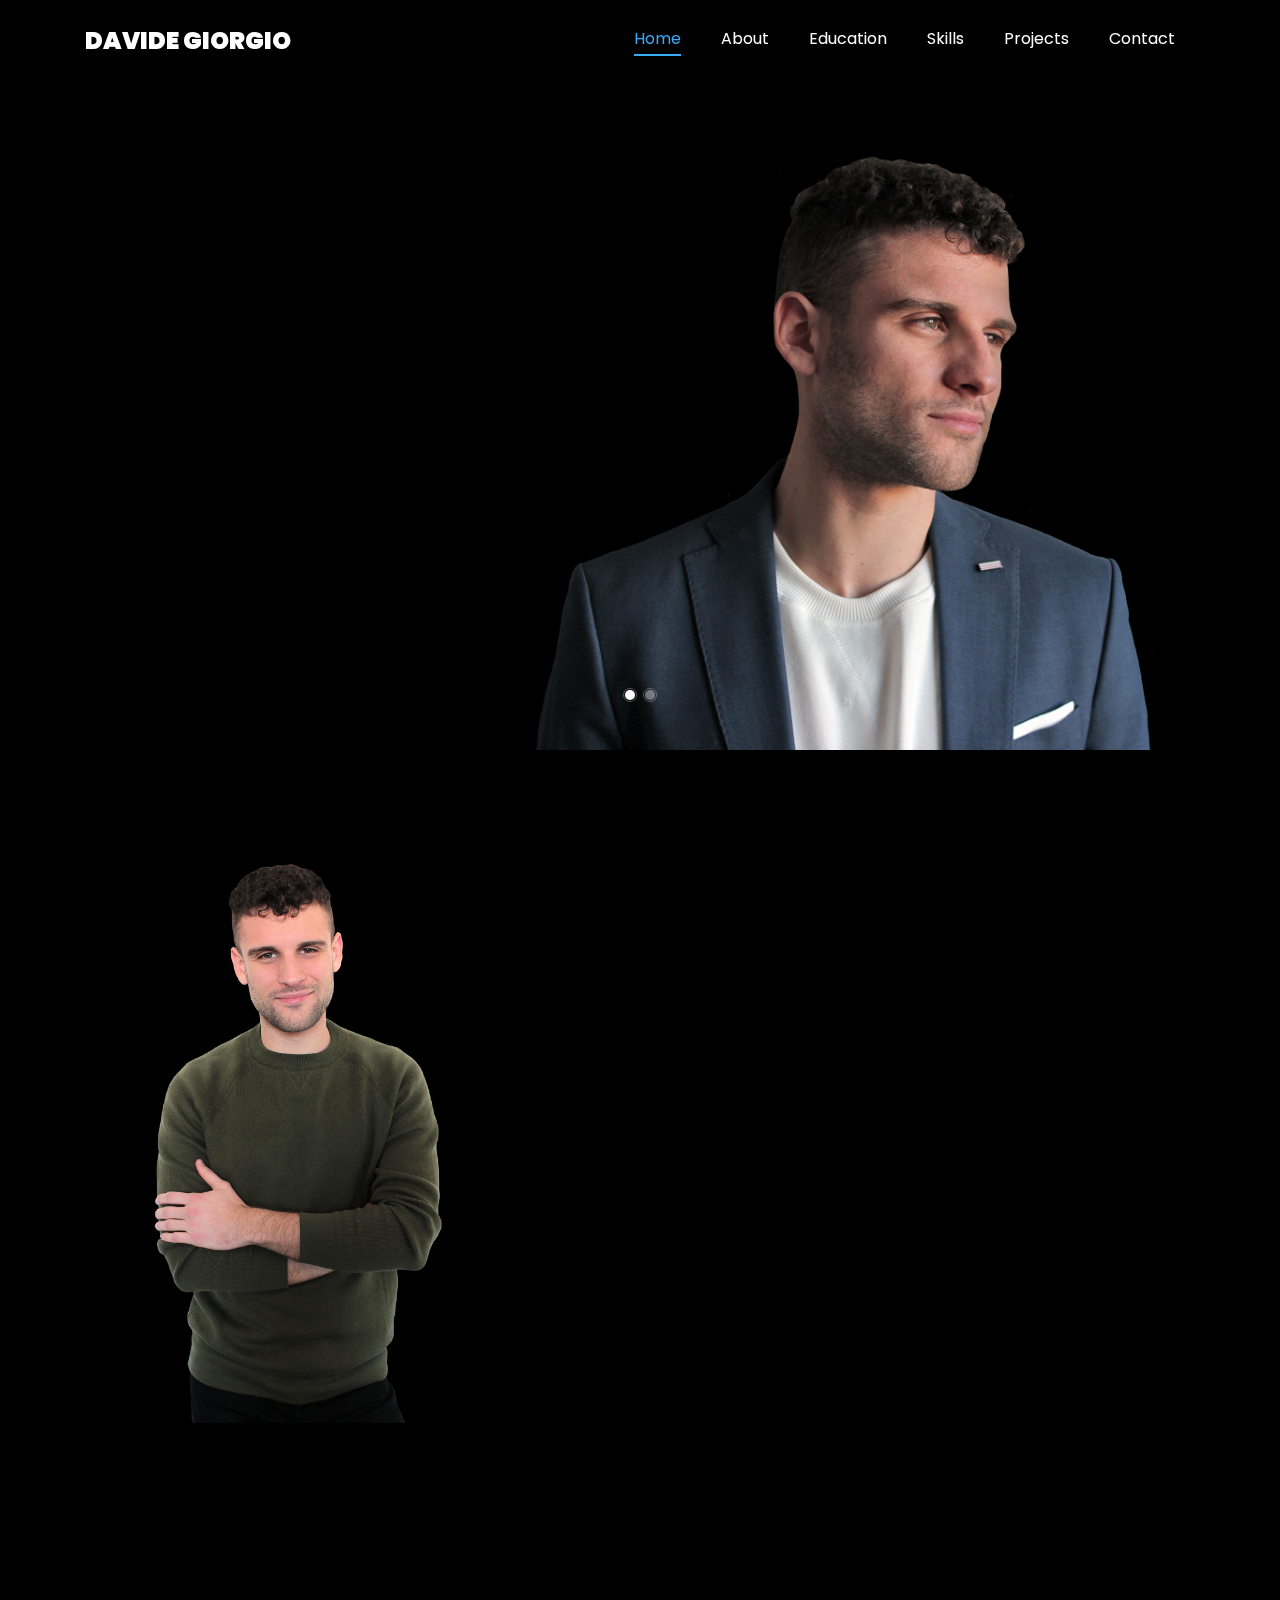
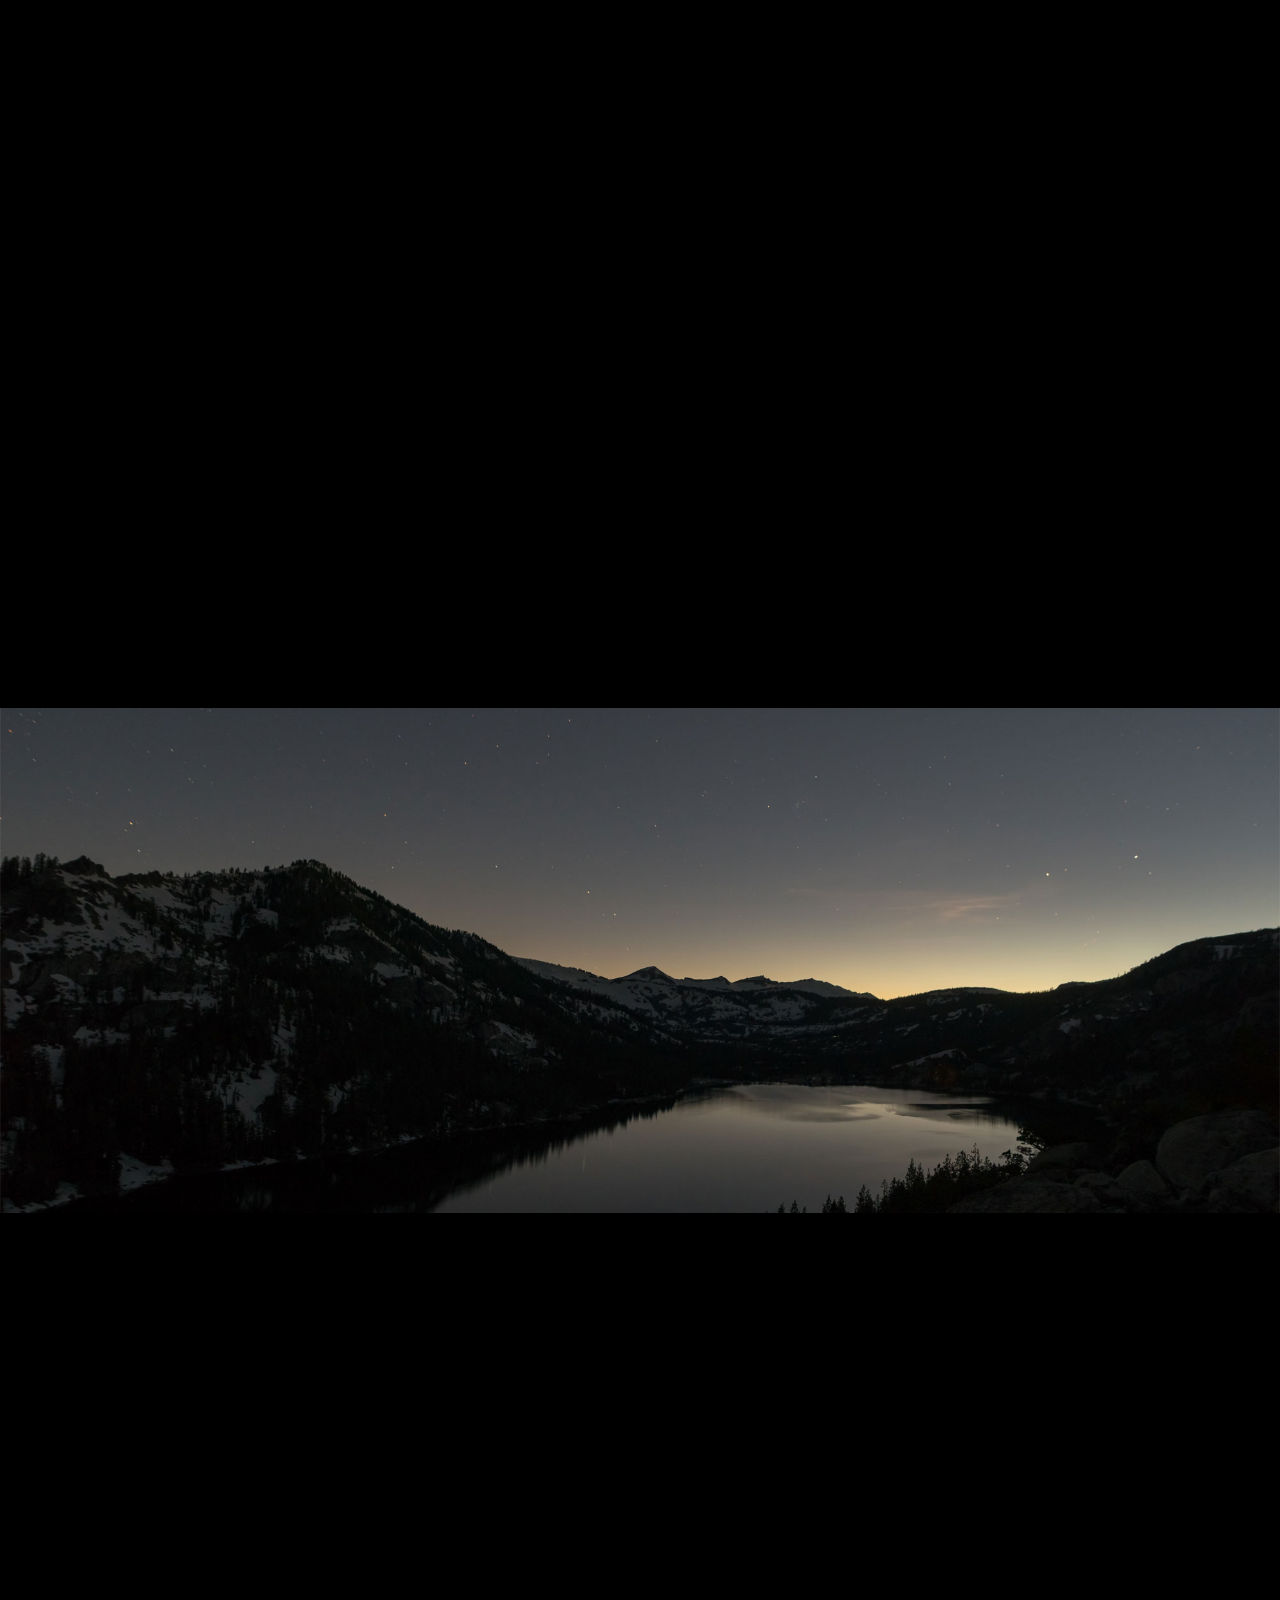
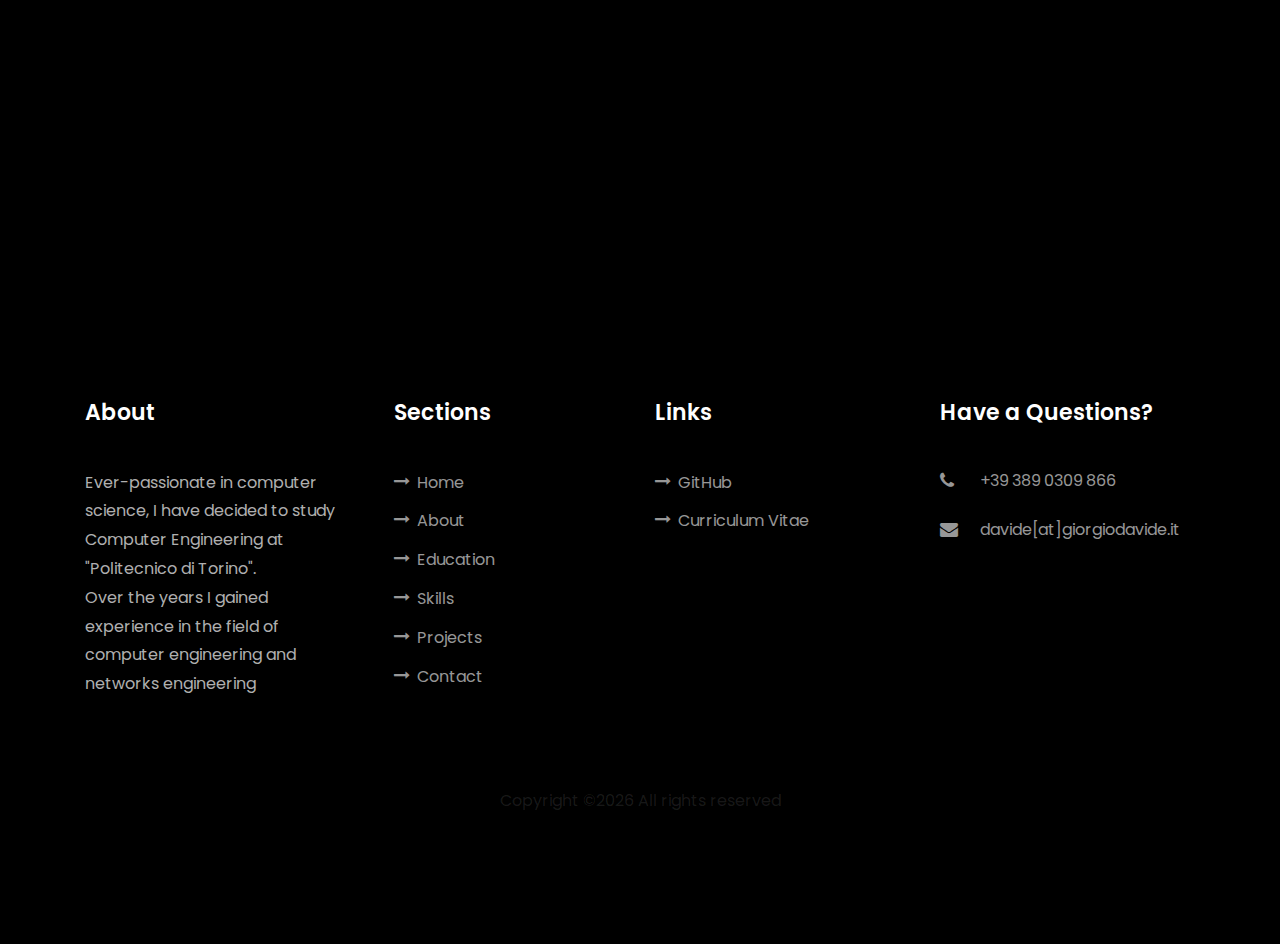
<file: index.html>
<!DOCTYPE html>
<html lang="en">
<head>
	<title>Davide Giorgio</title>
	<meta charset="UTF-8">
	<meta name="description" content="Davide Giorgio is a computer engineer at 'Politecnico di Torino' university in Italy">
	<meta name="keywords" content="Computer Engineer, Davide Giorgio, Davide, Giorgio, computer science, netowrking, eBPF, polycube, davide antonino giorgio, Davide Antonino Giorgio">
	<meta name="author" content="Davide Giorgio">
	<meta name="viewport" content="width=device-width, initial-scale=1, shrink-to-fit=no">
	<meta name="google-site-verification" content="I46NiY1MJhIIxdTdjDnH6e-qS1dUEnwEcQHFEJ5XrVY" />

	<link rel="icon" href="images/native_format/dot.png">
	<link rel="icon" href="images/dot.webp">

	<link href="https://fonts.googleapis.com/css?family=Poppins:100,200,300,400,500,600,700,800,900" rel="stylesheet">

	<link rel="stylesheet" href="css/open-iconic-bootstrap.min.css">
	<link rel="stylesheet" href="css/animate.css">

	<link rel="stylesheet" href="css/owl.carousel.min.css">
	<link rel="stylesheet" href="css/owl.theme.default.min.css">
	<link rel="stylesheet" href="css/magnific-popup.css">

	<link rel="stylesheet" href="css/aos.css">

	<link rel="stylesheet" href="css/ionicons.min.css">

	<link rel="stylesheet" href="css/flaticon.css">
	<link rel="stylesheet" href="css/icomoon.css">
	<link rel="stylesheet" href="css/style.css">

</head>
<body data-spy="scroll" data-target=".site-navbar-target" data-offset="300">
	
	<div id="home-section"></div>

    <nav class="navbar navbar-expand-lg navbar-dark ftco_navbar ftco-navbar-light site-navbar-target" id="ftco-navbar">
	    <div class="container">
	      <a class="navbar-brand" href="#home-section">Davide Giorgio</a>
	      <button class="navbar-toggler js-fh5co-nav-toggle fh5co-nav-toggle" type="button" data-toggle="collapse" data-target="#ftco-nav" aria-controls="#ftco-nav" aria-expanded="false" aria-label="Toggle navigation">
	        <span class="oi oi-menu"></span> Menu
	      </button>

	    	<div class="collapse navbar-collapse" id="ftco-nav">
				<ul class="navbar-nav nav ml-auto">
				<li class="nav-item"><a href="#home-section" class="nav-link"><span>Home</span></a></li>
				<li class="nav-item"><a href="#about-section" class="nav-link"><span>About</span></a></li>
				<li class="nav-item"><a href="#education-section" class="nav-link" ><span>Education</span></a></li>
				<li class="nav-item"><a href="#skills-section" class="nav-link"><span>Skills</span></a></li>
				<li class="nav-item"><a href="#projects-section" class="nav-link"><span>Projects</span></a></li>
				<li class="nav-item"><a href="#contact-section" class="nav-link"><span>Contact</span></a></li>
				</ul>
	    	</div>
	    </div>
	</nav>

	<section id="home-section2" class="hero">
		<div class="home-slider  owl-carousel">
			<div class="slider-item ">
				<div class="overlay"></div>
				<div class="container">
					<div class="row d-md-flex no-gutters slider-text align-items-end justify-content-end" data-scrollax-parent="true">
						<div class="one-third js-fullheight order-md-last img" id="image_bg_2" style="background-image:url(images/native_format/bg_2_.png);">
							<div class="overlay"></div>
						</div>
						<div class="one-forth d-flex align-items-center ftco-animate" data-scrollax=" properties: { translateY: '70%' }">
							<div class="text">
								<span class="subheading">Hello!</span>
								<h1 class="mb-4 mt-3">I'm <span>Davide Giorgio</span></h1>
								<h2 class="mb-4">A Computer Engineer</h2>
								<p><a href="#contact-section" class="btn btn-primary py-3 px-4">Contact Me</a> <a href="#projects-section" class="btn btn-white btn-outline-white py-3 px-4">My works</a></p>
							</div>
						</div>
					</div>
				</div>
			</div>
			<div class="slider-item">
				<div class="overlay"></div>
				<div class="container">
					<div class="row d-flex no-gutters slider-text align-items-end justify-content-end" data-scrollax-parent="true">
						<div class="one-third js-fullheight order-md-last img" id="image_bg_2" style="background-image:url(images/native_format/bg_1_.png);">
							<div class="overlay"></div>
						</div>
						<div class="one-forth d-flex align-items-center ftco-animate" data-scrollax=" properties: { translateY: '70%' }">
							<div class="text">
								<span class="subheading">Hello!</span>
								<h1 class="mb-4 mt-3">I'm a <span>computer engineer</span> based in Turin</h1>
								<p><a href="#contact-section" class="btn btn-primary py-3 px-4">Contact Me</a> <a href="#projects-section" class="btn btn-white btn-outline-white py-3 px-4">My works</a></p>
							</div>
						</div>
					</div>
				</div>
			</div>
	    </div>
    </section>

    <section class="ftco-about img ftco-section ftco-no-pb" id="about-section">
    	<div class="container">
    		<div class="row d-flex">
    			<div class="col-md-6 col-lg-5 d-flex">
    				<div class="img-about img d-flex align-items-stretch">
						<div class="overlay"></div>
						<div class="img d-flex align-self-stretch align-items-center" id="about_section_img" style="background-image:url(images/native_format/bg_1.png);"></div>	    				
    				</div>
    			</div>
    			<div class="col-md-6 col-lg-7 pl-lg-5 pb-5">
					<div class="row justify-content-start pb-3">
						<div class="col-md-12 heading-section ftco-animate">
							<h1 class="big">About</h1>
							<h2 class="mb-4">About Me</h2>
							<!--<p>A small river named Duden flows by their place and supplies it with the necessary regelialia.</p>-->
							<!--TODO: qui inserire il testo della descrizione eprsonale in un paragraph-->
							<br><br>
							<ul class="about-info mt-4 px-md-0 px-2">
								<li class="d-flex"><span>Name:</span> <span>Davide Giorgio</span></li>
								<li class="d-flex"><span>Date of birth:</span> <span>April 08, 1994</span></li>
								<li class="d-flex"><span>Email:</span> <span><a href="mailto:davide@giorgiodavide.it">davide[at]giorgiodavide.it</a></span></li>
								<li class="d-flex"><span>Phone: </span> <span><a href="tel://00393890309866">+39 389 0309 866</a></span></li>
								<li class="d-flex"><span>Skype: </span> <span>davideg_94</span></li>
								<li class="d-flex"><span>Place: </span> <span>Turin - Italy</span></li>
							</ul>
						</div>
					</div>
					<div class="counter-wrap ftco-animate d-flex mt-md-3">
						<div class="text">
							<!--
							<p class="mb-4">
								<span class="number" data-number="6">0</span>
								<span>Project complete</span>
							</p>
							-->
							<p><a href="./cv.pdf" class="btn btn-primary py-3 px-3">Download CV</a></p>
						</div>
					</div>
				</div>
        	</div>
    	</div>
    </section>

    <section class="ftco-section ftco-no-pb" id="education-section">
    	<div class="container">
    		<div class="row justify-content-center pb-5">
          		<div class="col-md-10 heading-section text-center ftco-animate">
          			<h1 class="big big-2">Education</h1>
					<h2 class="mb-4">Education</h2>
					<p>Ever-passionate in computer science, I have decided to study Computer Engineering at "Politecnico di Torino".<br>Over the years I gained experience in the field of computer engineering and network engineering</p>
          		</div>
        	</div>
    		<div class="row">
    			<div class="col-md-6">
					<div class="resume-wrap ftco-animate">
    					<span class="date">Actual</span>
    					<h2>MSc Computer Engineering<br>Network Engineer</h2>
    					<span class="position">Politecnico di Torino University</span>
    					<p class="mt-4">The main objective of the MSc degree in Computer Engineering is to train engineers who can operate in sectors for the design, engineering, development, implementation and maintenance of computer applications and systems, information processing systems and complex information systems. The computer engineering graduate can work in industrial production and in the area of services to the general public and to businesses.</p>
    				</div>
    				<div class="resume-wrap ftco-animate">
    					<span class="date">2013</span>
    					<h2>Scientific High School Diploma</h2>
    					<span class="position">Liceo R. Politi</span>
    					<p class="mt-4">I got my high school diploma at the <a href="http://www.liceopoliti.it/">R. Politi</a> high school in <a href="https://en.wikipedia.org/wiki/Agrigento">Agrigento</a></p>
    				</div>
    			</div>

    			<div class="col-md-6">
					<div class="resume-wrap ftco-animate">
    					<span class="date">2018</span>
    					<h2>Bachelor's Degree of Computer Engineering</h2>
    					<span class="position">Politecnico di Torino University</span>
    					<p class="mt-4">Computer engineering students receive a solid grounding in basic sciences (mathematics, physics, chemistry) as well as engineering sciences, providing the tools and scientific methods to ensure a rigorous approach to engineering problems. The analysis, design and maintenance of IT systems requires wide-ranging scientific knowledge in key areas of information engineering (electronics, automation, telecommunications), accompanied by thorough technological and methodological expertise in the main areas specific to computing.
						</p>
    				</div>
					<!--
					<div class="resume-wrap ftco-animate">
    					<span class="date">2019</span>
    					<h2>Polycube</h2>
    					<span class="position">eBPF/XDP-based software framework</span>
    					<p class="mt-4">Polycube is an open source framework to build fast network functions with XDP and eBPF.<br>I developed a service that can capture and dump packets using eBPF.<br>Website: <a href="https://github.com/polycube-network/polycube">https://github.com/polycube-network/polycube</a></p>
    				</div>
    				<div class="resume-wrap ftco-animate">
    					<span class="date">2019</span>
    					<h2>PoliDox</h2>
    					<span class="position">Cooperative Text Editor</span>
    					<p class="mt-4">PoliDox is a cooperative Text Editor written in C++ using <a href="https://www.qt.io/">Qt</a><br>Website: <a href="https://github.com/PoliDox/PoliDox">https://github.com/PoliDox/PoliDox</a></p>
					</div>
					-->
    			</div>
    		</div>
    		<div class="row justify-content-center mt-5">
    			<div class="col-md-6 text-center ftco-animate">
					<!--
					<p><a href="#" class="btn btn-primary py-4 px-5">Download CV</a></p>
					-->
    			</div>
    		</div>
    	</div>
    </section>
		
	<section class="ftco-section" id="skills-section">
		<div class="container">
			<div class="row justify-content-center pb-5">
				<div class="col-md-12 heading-section text-center ftco-animate">
					<h1 class="big big-2">Skills</h1>
					<h2 class="mb-4">My Skills</h2>
					<!--<p>Far far away, behind the word mountains, far from the countries Vokalia and Consonantia</p>-->
				</div>
			</div>
			<div class="row">
				<div class="col-md-6 animate-box">
					<div class="progress-wrap ftco-animate">
						<h3>C++</h3>
						<div class="progress">
							<div class="progress-bar color-1" role="progressbar" aria-valuenow="90" aria-valuemin="0" aria-valuemax="100" style="width:90%">
								<span>90%</span>
							</div>
						</div>
					</div>
				</div>
				<div class="col-md-6 animate-box">
					<div class="progress-wrap ftco-animate">
						<h3>C</h3>
						<div class="progress">
							<div class="progress-bar color-2" role="progressbar" aria-valuenow="85" aria-valuemin="0" aria-valuemax="100" style="width:95%">
								<span>95%</span>
							</div>
						</div>
					</div>
				</div>
				<div class="col-md-6 animate-box">
					<div class="progress-wrap ftco-animate">
						<h3>Java</h3>
						<div class="progress">
							<div class="progress-bar color-3" role="progressbar" aria-valuenow="95" aria-valuemin="0" aria-valuemax="100" style="width:80%">
								<span>80%</span>
							</div>
						</div>
					</div>
				</div>
				<div class="col-md-6 animate-box">
					<div class="progress-wrap ftco-animate">
						<h3>Python</h3>
						<div class="progress">
							<div class="progress-bar color-4" role="progressbar" aria-valuenow="90" aria-valuemin="0" aria-valuemax="100" style="width:70%">
								<span>70%</span>
							</div>
						</div>
					</div>
				</div>
				<div class="col-md-6 animate-box">
					<div class="progress-wrap ftco-animate">
						<h3>Web stack (html5, js, php, css)</h3>
						<div class="progress">
							<div class="progress-bar color-5" role="progressbar" aria-valuenow="70" aria-valuemin="0" aria-valuemax="100" style="width:70%">
								<span>70%</span>
							</div>
						</div>
					</div>
				</div>
				<div class="col-md-6 animate-box">
					<div class="progress-wrap ftco-animate">
						<h3>Assembly</h3>
						<div class="progress">
							<div class="progress-bar color-6" role="progressbar" aria-valuenow="80" aria-valuemin="0" aria-valuemax="100" style="width:85%">
								<span>85%</span>
							</div>
						</div>
					</div>
				</div>
			</div>
		</div>
	</section>
 

    <section class="ftco-section ftco-project" id="projects-section">
    	<div class="container">
    		<div class="row justify-content-center pb-5">
				<div class="col-md-12 heading-section text-center ftco-animate">
					<h1 class="big big-2">Projects</h1>
					<h2 class="mb-4">My Projects</h2>
					<p>I'm constantly working on different projects that you can found on my personal <a href="https://github.com/DavideAG">github page</p>
				</div>
        	</div>
    		<div class="row">
				<div class="col-md-4">
					<div class="project img ftco-animate d-flex justify-content-center align-items-center" style="background-image: url(images/native_format/polidox-logo.png);">
    					<div class="overlay"></div>
	    				<div class="text text-center p-4">
	    					<h3><a href="https://github.com/PoliDox/PoliDox">PoliDox</a></h3>
	    					<span>PoliDox is a cooperative text editor written in C++ using <a href="https://www.qt.io/" style="color: blanchedalmond;">Qt</a></span>
	    				</div>
    				</div>
				</div>
				<div class="col-md-8">
					<div class="project img ftco-animate d-flex justify-content-center align-items-center" style="background-image: url(images/native_format/polycube-logo.png);">
    					<div class="overlay"></div>
	    				<div class="text text-center p-4">
	    					<h3><a href="https://github.com/polycube-network/polycube">Polycube</a></h3>
	    					<span>Polycube is an open source eBPF/XDP-based software framework to build fast network functions running in the Linux kernel.<br>I developed a service that can capture and dump packets using eBPF.</span>
	    				</div>
    				</div>
  				</div>

				<!--
				<div class="col-md-4">
    				<div class="project img ftco-animate d-flex justify-content-center align-items-center" style="background-image: url(images/project-4.webp);">
    					<div class="overlay"></div>
	    				<div class="text text-center p-4">
	    					<h3><a href="#">Branding &amp; Illustration Design</a></h3>
	    					<span>Web Design</span>
	    				</div>
    				</div>
  				</div>
  				<div class="col-md-8">
    				<div class="project img ftco-animate d-flex justify-content-center align-items-center" style="background-image: url(images/project-5.webp);">
    					<div class="overlay"></div>
	    				<div class="text text-center p-4">
	    					<h3><a href="#">Branding &amp; Illustration Design</a></h3>
	    					<span>Web Design</span>
	    				</div>
    				</div>
  				</div>

    			<div class="col-md-8">
    				<div class="project img ftco-animate d-flex justify-content-center align-items-center" style="background-image: url(images/project-1.webp);">
    					<div class="overlay"></div>
	    				<div class="text text-center p-4">
	    					<h3><a href="#">Branding &amp; Illustration Design</a></h3>
	    					<span>Web Design</span>
	    				</div>
    				</div>

    				<div class="project img ftco-animate d-flex justify-content-center align-items-center" style="background-image: url(images/project-6.webp);">
    					<div class="overlay"></div>
	    				<div class="text text-center p-4">
	    					<h3><a href="#">Branding &amp; Illustration Design</a></h3>
	    					<span>Web Design</span>
	    				</div>
    				</div>
    			</div>
    			<div class="col-md-4">
    				<div class="row">
    					<div class="col-md-12">
		    				<div class="project img ftco-animate d-flex justify-content-center align-items-center" style="background-image: url(images/project-2.webp);">
		    					<div class="overlay"></div>
			    				<div class="text text-center p-4">
			    					<h3><a href="#">Branding &amp; Illustration Design</a></h3>
			    					<span>Web Design</span>
			    				</div>
		    				</div>
	    				</div>
	    				<div class="col-md-12">
		    				<div class="project img ftco-animate d-flex justify-content-center align-items-center" style="background-image: url(images/project-3.webp);">
		    					<div class="overlay"></div>
			    				<div class="text text-center p-4">
			    					<h3><a href="#">Branding &amp; Illustration Design</a></h3>
			    					<span>Web Design</span>
			    				</div>
		    				</div>
	    				</div>
    				</div>
				</div>
			-->
    		</div>
    	</div>
    </section>


	<!--
	<section class="ftco-section ftco-no-pt ftco-no-pb ftco-counter img" id="section-counter">
    	<div class="container">
				<div class="row d-md-flex align-items-center">
          <div class="col-md d-flex justify-content-center counter-wrap ftco-animate">
            <div class="block-18">
              <div class="text">
                <strong class="number" data-number="100">0</strong>
                <span>Awards</span>
              </div>
            </div>
          </div>
          <div class="col-md d-flex justify-content-center counter-wrap ftco-animate">
            <div class="block-18">
              <div class="text">
                <strong class="number" data-number="1200">0</strong>
                <span>Complete Projects</span>
              </div>
            </div>
          </div>
          <div class="col-md d-flex justify-content-center counter-wrap ftco-animate">
            <div class="block-18">
              <div class="text">
                <strong class="number" data-number="1200">0</strong>
                <span>Happy Customers</span>
              </div>
            </div>
          </div>
          <div class="col-md d-flex justify-content-center counter-wrap ftco-animate">
            <div class="block-18">
              <div class="text">
                <strong class="number" data-number="500">0</strong>
                <span>Cups of coffee</span>
              </div>
            </div>
          </div>
        </div>
      </div>
	</section>
	-->

	<section class="ftco-section ftco-hireme img margin-top" style="background-image: url(images/native_format/mountains.jpg)">
		<div class="container">
			<div class="row justify-content-center">
				<div class="col-md-7 ftco-animate text-center">
					<h2>I am currently completing my studies for the <span>master's degree</span> at Turin Polytechnic</h2>
					<p>But if you are interested to me don't miss to contact me!</p>
				</div>
			</div>
		</div>
	</section>

    <section class="ftco-section contact-section ftco-no-pb" id="contact-section">
		<div class="container">
			<div class="row justify-content-center mb-5 pb-3">
				<div class="col-md-7 heading-section text-center ftco-animate">
					<h1 class="big big-2">Contact</h1>
					<h2 class="mb-4">Contact Me</h2>
					<p>If you want to contact me because you are interested in my profile, you can use the following information</p>
				</div>
			</div>

			<div class="row d-flex contact-info mb-5">
				<div class="col-md-6 col-lg-4 d-flex ftco-animate">
					<div class="align-self-stretch box p-4 text-center">
						<div class="icon d-flex align-items-center justify-content-center">
							<span class="icon-phone2"></span>
						</div>
						<h3 class="mb-4">Contact Number</h3>
						<p><a href="tel://00393890309866">+39 389 0309 866 </a></p>
					</div>
				</div>
				<div class="col-md-6 col-lg-4 d-flex ftco-animate">
					<div class="align-self-stretch box p-4 text-center">
						<div class="icon d-flex align-items-center justify-content-center">
							<span class="icon-paper-plane"></span>
						</div>
						<h3 class="mb-4">Email Address</h3>
						<p><a href="mailto:davide@giorgiodavide.it">davide[at]giorgiodavide.it</a></p>
					</div>
				</div>
				<div class="col-md-6 col-lg-4 d-flex ftco-animate">
					<div class="align-self-stretch box p-4 text-center">
						<div class="icon d-flex align-items-center justify-content-center">
							<span class="icon-globe"></span>
						</div>
						<h3 class="mb-4">Website</h3>
						<p><a href="http://giorgiodavide.it">giorgiodavide.it</a></p>
					</div>
				</div>
			</div>

		<!--
        <div class="row no-gutters block-9">
          <div class="col-md-6 order-md-last d-flex">
            <form action="#" class="bg-light p-4 p-md-5 contact-form">
              <div class="form-group">
                <input type="text" class="form-control" placeholder="Your Name">
              </div>
              <div class="form-group">
                <input type="text" class="form-control" placeholder="Your Email">
              </div>
              <div class="form-group">
                <input type="text" class="form-control" placeholder="Subject">
              </div>
              <div class="form-group">
                <textarea name="" id="" cols="30" rows="7" class="form-control" placeholder="Message"></textarea>
              </div>
              <div class="form-group">
                <input type="submit" value="Send Message" class="btn btn-primary py-3 px-5">
              </div>
            </form>
          
          </div>

          <div class="col-md-6 d-flex">
          	<div class="img" style="background-image: url(images/about.jpg);"></div>
          </div>
		</div>
		-->
    	</div>
    </section>
		

    <footer class="ftco-footer ftco-section">
    	<div class="container">
    		<div class="row mb-5">
				<div class="col-md">
					<div class="ftco-footer-widget mb-4">
						<h2 class="ftco-heading-2">About</h2>
						<p>Ever-passionate in computer science, I have decided to study Computer Engineering at "Politecnico di Torino".<br>Over the years I gained experience in the field of computer engineering and networks engineering</p>
					</div>
				</div>
				<div class="col-md">
					<div class="ftco-footer-widget mb-4 ml-md-4">
						<h2 class="ftco-heading-2">Sections</h2>
						<ul class="list-unstyled">
							<li><a href="#home-section"><span class="icon-long-arrow-right mr-2"></span>Home</a></li>
							<li><a href="#about-section"><span class="icon-long-arrow-right mr-2"></span>About</a></li>
							<li><a href="#education-section"><span class="icon-long-arrow-right mr-2"></span>Education</a></li>
							<li><a href="#skills-section"><span class="icon-long-arrow-right mr-2"></span>Skills</a></li>
							<li><a href="#projects-section"><span class="icon-long-arrow-right mr-2"></span>Projects</a></li>
							<li><a href="#contact-section"><span class="icon-long-arrow-right mr-2"></span>Contact</a></li>
						</ul>
					</div>
				</div>
				<div class="col-md">
					<div class="ftco-footer-widget mb-4">
						<h2 class="ftco-heading-2">Links</h2>
						<ul class="list-unstyled">
							<li><a href="https://github.com/DavideAG"><span class="icon-long-arrow-right mr-2"></span>GitHub</a></li>
							<li><a href="./cv.pdf"><span class="icon-long-arrow-right mr-2"></span>Curriculum Vitae</a></li>
						</ul>
					</div>
				</div>
				<div class="col-md">
					<div class="ftco-footer-widget mb-4">
						<h2 class="ftco-heading-2">Have a Questions?</h2>
						<div class="block-23 mb-3">
							<ul>
								<li><a href="tel://00393890309866"><span class="icon icon-phone"></span><span class="text">+39 389 0309 866</span></a></li>
								<li><a href="mailto:davide@giorgiodavide.it"><span class="icon icon-envelope"></span><span class="text">davide[at]giorgiodavide.it</span></a></li>
							</ul>
						</div>
					</div>
				</div>
        	</div>
			<div class="row">
				<div class="col-md-12 text-center">
					<p>
						<div id="Copyright">Copyright &copy;<script>document.write(new Date().getFullYear());</script> All rights reserved</a></div>
					</p>
				</div>
			</div>
    	</div>
    </footer>
    
  

  <!-- loader -->
	<div id="ftco-loader" class="show fullscreen">
		<noscript><h2 style="text-align: center; color: black;">Javascript is not enabled, site will not work as aspected!</h2></noscript>
	  	<svg class="circular" width="48px" height="48px">
			<circle class="path-bg" cx="24" cy="24" r="22" fill="none" stroke-width="4" stroke="#eeeeee"/>
			<circle class="path" cx="24" cy="24" r="22" fill="none" stroke-width="4" stroke-miterlimit="10" stroke="#F96D00"/>
		</svg>
	</div>


	<script src="js/jquery.min.js"></script>
	<script src="js/jquery-migrate-3.0.1.min.js"></script>
	<script src="js/popper.min.js"></script>
	<script src="js/bootstrap.min.js"></script>
	<script src="js/jquery.easing.1.3.js"></script>
	<script src="js/jquery.waypoints.min.js"></script>
	<script src="js/jquery.stellar.min.js"></script>
	<script src="js/owl.carousel.min.js"></script>
	<script src="js/jquery.magnific-popup.min.js"></script>
	<script src="js/aos.js"></script>
	<script src="js/jquery.animateNumber.min.js"></script>
	<script src="js/scrollax.min.js"></script>

	<script src="js/main.js"></script>
    
</body>
</html>
</file>
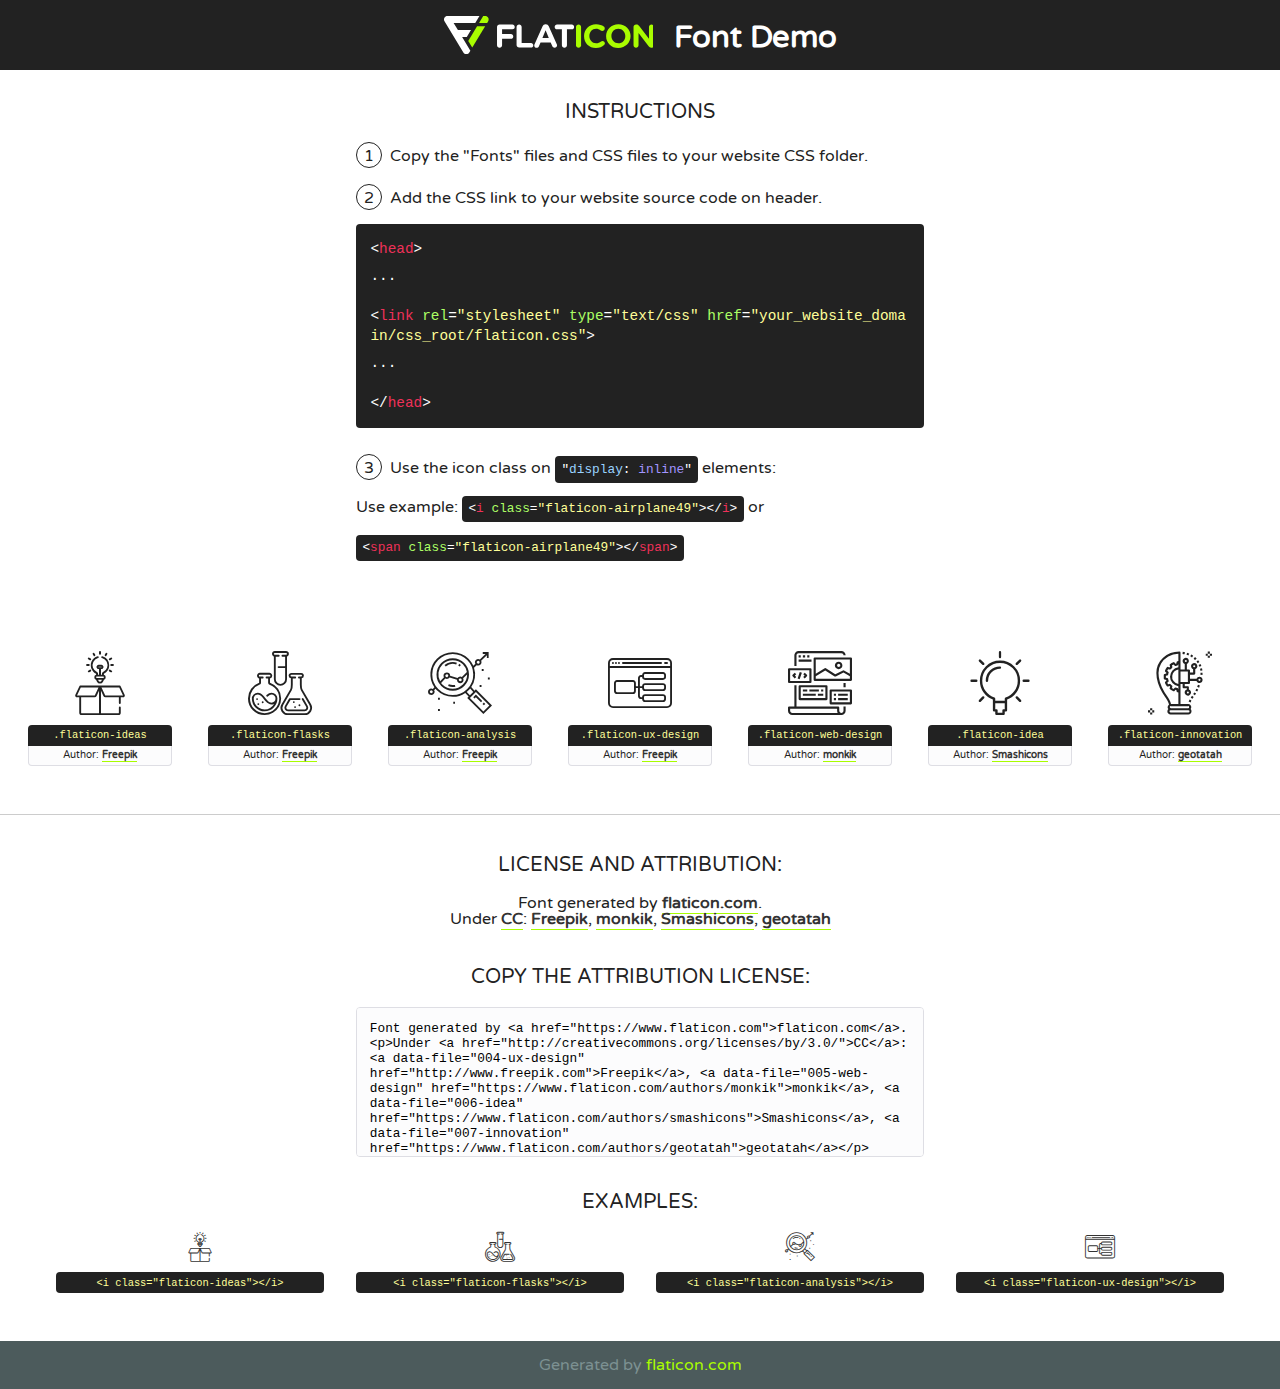
<file: fonts/flaticon/font/flaticon.html>
<!DOCTYPE html>
<!--
  Flaticon icon font: Flaticon
  Creation date: 20/03/2019 02:18
-->
<html>
<!DOCTYPE html>
<html>

<head>
    <title>Flaticon WebFont</title>
    <link href="http://fonts.googleapis.com/css?family=Varela+Round" rel="stylesheet" type="text/css" />
    <link rel="stylesheet" type="text/css" href="flaticon.css">
    <meta charset="UTF-8">
    <style>
    html, body, div, span, applet, object, iframe,
    h1, h2, h3, h4, h5, h6, p, blockquote, pre,
    a, abbr, acronym, address, big, cite, code,
    del, dfn, em, img, ins, kbd, q, s, samp,
    small, strike, strong, sub, sup, tt, var,
    b, u, i, center,
    dl, dt, dd, ol, ul, li,
    fieldset, form, label, legend,
    table, caption, tbody, tfoot, thead, tr, th, td,
    article, aside, canvas, details, embed, 
    figure, figcaption, footer, header, hgroup, 
    menu, nav, output, ruby, section, summary,
    time, mark, audio, video {
        margin: 0;
        padding: 0;
        border: 0;
        font-size: 100%;
        font: inherit;
        vertical-align: baseline;
    }
    /* HTML5 display-role reset for older browsers */
    article, aside, details, figcaption, figure, 
    footer, header, hgroup, menu, nav, section {
        display: block;
    }
    body {
        line-height: 1;
    }
    ol, ul {
        list-style: none;
    }
    blockquote, q {
        quotes: none;
    }
    blockquote:before, blockquote:after,
    q:before, q:after {
        content: '';
        content: none;
    }
    table {
        border-collapse: collapse;
        border-spacing: 0;
    }
    body {
        font-family: 'Varela Round', Helvetica, Arial, sans-serif;
        font-size: 16px;
        color: #222;
    }
    a {
        color: #333;
        border-bottom: 1px solid #a9fd00;
        font-weight: bold;
        text-decoration: none;
    }
    * {
        -moz-box-sizing: border-box;
        -webkit-box-sizing: border-box;
        box-sizing: border-box;
        margin: 0;
        padding: 0;
    }
    [class^="flaticon-"]:before, [class*=" flaticon-"]:before, [class^="flaticon-"]:after, [class*=" flaticon-"]:after {
        font-family: Flaticon;
        font-size: 30px;
        font-style: normal;
        margin-left: 20px;
        color: #333;
    }
    .wrapper {
        max-width: 600px;
        margin: auto;
        padding: 0 1em;
    }
    .title {
        font-size: 1.25em;
        text-align: center;
        margin-bottom: 1em;
        text-transform: uppercase;
    }
    header {
        text-align: center;
        background-color: #222;
        color: #fff;
        padding: 1em;
    }
    header .logo {
        width: 210px;
        height: 38px;
        display: inline-block;
        vertical-align: middle;
        margin-right: 1em;
        border: none;
    }
    header strong {
        font-size: 1.95em;
        font-weight: bold;
        vertical-align: middle;
        margin-top: 5px;
        display: inline-block;
    }
    .demo {
        margin: 2em auto;
        line-height: 1.25em;
    }
    .demo ul li {
        margin-bottom: 1em;
    }
    .demo ul li .num {
        color: #222;
        border-radius: 20px;
        display: inline-block;
        width: 26px;
        padding: 3px;
        height: 26px;
        text-align: center;
        margin-right: 0.5em;
        border: 1px solid #222;
    }
    .demo ul li code {
        background-color: #222;
        border-radius: 4px;
        padding: 0.25em 0.5em;
        display: inline-block;
        color: #fff;
        font-family: Consolas,Monaco,Lucida Console,Liberation Mono,DejaVu Sans Mono,Bitstream Vera Sans Mono,Courier New, monospace;
        font-weight: lighter;
        margin-top: 1em;
        font-size: 0.8em;
        word-break: break-all;
    }
    .demo ul li code.big {
        padding: 1em;
        font-size: 0.9em;
    }
    .demo ul li code .red {
        color: #EF3159;
    }
    .demo ul li code .green {
        color: #ACFF65;
    }
    .demo ul li code .yellow {
        color: #FFFF99;
    }
    .demo ul li code .blue {
        color: #99D3FF;
    }
    .demo ul li code .purple {
        color: #A295FF;
    }
    .demo ul li code .dots {
        margin-top: 0.5em;
        display: block;
    }
    #glyphs {
        border-bottom: 1px solid #ccc;
        padding: 2em 0;
        text-align: center;
    }
    .glyph {
        display: inline-block;
        width: 9em;
        margin: 1em;
        text-align: center;
        vertical-align: top;
        background: #FFF;
    }
    .glyph .glyph-icon {
        padding: 10px;
        display: block;
        font-family:"Flaticon";
        font-size: 64px;
        line-height: 1;
    }
    .glyph .glyph-icon:before {
        font-size: 64px;
        color: #222;
        margin-left: 0;
    }
    .class-name {
        font-size: 0.65em;
        background-color: #222;
        color: #fff;
        border-radius: 4px 4px 0 0;
        padding: 0.5em;
        color: #FFFF99;
        font-family: Consolas,Monaco,Lucida Console,Liberation Mono,DejaVu Sans Mono,Bitstream Vera Sans Mono,Courier New, monospace;
    }
    .author-name {
        font-size: 0.6em;
        background-color: #fcfcfd;
        border: 1px solid #DEDEE4;
        border-top: 0;
        border-radius: 0 0 4px 4px;
        padding: 0.5em;
    }
    .class-name:last-child {
        font-size: 10px;
        color:#888;
    }
    .class-name:last-child a {
        font-size: 10px;
        color:#555;
    }
    .class-name:last-child a:hover {
        color:#a9fd00;
    }
    .glyph > input {
        display: block;
        width: 100px;
        margin: 5px auto;
        text-align: center;
        font-size: 12px;
        cursor: text;
    }
    .glyph > input.icon-input {
        font-family:"Flaticon";
        font-size: 16px;
        margin-bottom: 10px;
    }
    .attribution .title {
        margin-top: 2em;
    }
    .attribution textarea {
        background-color: #fcfcfd;
        padding: 1em;
        border: none;
        box-shadow: none;
        border: 1px solid #DEDEE4;
        border-radius: 4px;
        resize: none;
        width: 100%;
        height: 150px;
        font-size: 0.8em;
        font-family: Consolas,Monaco,Lucida Console,Liberation Mono,DejaVu Sans Mono,Bitstream Vera Sans Mono,Courier New, monospace;
        -webkit-appearance: none;
    }
    .iconsuse {
        margin: 2em auto;
        text-align: center;
        max-width: 1200px;
    }
    .iconsuse:after {
        content: '';
        display: table;
        clear: both;
    }
    .iconsuse .image {
        float: left;
        width: 25%;
        padding: 0 1em;
    }
    .iconsuse .image p {
        margin-bottom: 1em;
    }
    .iconsuse .image span {
        display: block;
        font-size: 0.65em;
        background-color: #222;
        color: #fff;
        border-radius: 4px;
        padding: 0.5em;
        color: #FFFF99;
        margin-top: 1em;
        font-family: Consolas,Monaco,Lucida Console,Liberation Mono,DejaVu Sans Mono,Bitstream Vera Sans Mono,Courier New, monospace;
    }
    #footer {
        text-align: center;
        background-color: #4C5B5C;
        color: #7c9192;
        padding: 1em;
    }
    #footer a {
        border: none;
        color: #a9fd00;
        font-weight: normal;
    }
    @media (max-width: 960px) {
        .iconsuse .image {
            width: 50%;
        }
    }
    @media (max-width: 560px) {
        .iconsuse .image {
            width: 100%;
        }
    }
    </style>
</head>

<body class="characters-off">

    <header>
        <a href="https://www.flaticon.com" target="_blank" class="logo">
            <svg version="1.1" xmlns="http://www.w3.org/2000/svg" xmlns:xlink="http://www.w3.org/1999/xlink" xmlns:a="http://ns.adobe.com/AdobeSVGViewerExtensions/3.0/" viewBox="0 0 560.875 102.036" enable-background="new 0 0 560.875 102.036" xml:space="preserve">
                <defs>
                </defs>
                <g>
                    <g class="letters">
                        <path fill="#ffffff" d="M141.596,29.675c0-3.777,2.985-6.767,6.764-6.767h34.438c3.426,0,6.15,2.728,6.15,6.15
                        c0,3.43-2.724,6.149-6.15,6.149h-27.674v13.091h23.719c3.429,0,6.151,2.724,6.151,6.15c0,3.43-2.723,6.149-6.151,6.149h-23.719
                        v17.574c0,3.773-2.986,6.761-6.764,6.761c-3.779,0-6.764-2.989-6.764-6.761V29.675z"></path>
                        <path fill="#ffffff" d="M193.844,29.149c0-3.781,2.985-6.767,6.764-6.767c3.776,0,6.763,2.985,6.763,6.767v42.957h25.039
                        c3.426,0,6.149,2.726,6.149,6.153c0,3.425-2.723,6.15-6.149,6.15h-31.802c-3.779,0-6.764-2.986-6.764-6.768V29.149z"></path>
                        <path fill="#ffffff" d="M241.891,75.71l21.438-48.407c1.492-3.341,4.215-5.357,7.906-5.357h0.792
                        c3.686,0,6.323,2.017,7.815,5.357l21.439,48.407c0.436,0.967,0.701,1.845,0.701,2.723c0,3.602-2.809,6.501-6.414,6.501
                        c-3.161,0-5.269-1.845-6.499-4.655l-4.132-9.661h-27.059l-4.301,10.102c-1.144,2.631-3.426,4.214-6.237,4.214
                        c-3.517,0-6.24-2.81-6.24-6.325C241.1,77.64,241.451,76.677,241.891,75.71z M279.932,58.666l-8.521-20.297l-8.526,20.297H279.932
                        z"></path>
                        <path fill="#ffffff" d="M314.864,35.387H301.86c-3.429,0-6.239-2.813-6.239-6.238c0-3.429,2.811-6.24,6.239-6.24h39.533
                        c3.426,0,6.237,2.811,6.237,6.24c0,3.425-2.811,6.238-6.237,6.238h-13.001v42.785c0,3.773-2.99,6.761-6.764,6.761
                        c-3.779,0-6.764-2.989-6.764-6.761V35.387z"></path>
                        <path fill="#A9FD00" d="M352.615,29.149c0-3.781,2.985-6.767,6.767-6.767c3.774,0,6.761,2.985,6.761,6.767v49.024
                        c0,3.773-2.987,6.761-6.761,6.761c-3.781,0-6.767-2.989-6.767-6.761V29.149z"></path>
                        <path fill="#A9FD00" d="M374.132,53.836v-0.179c0-17.481,13.178-31.801,32.065-31.801c9.22,0,15.459,2.458,20.557,6.238
                        c1.402,1.054,2.637,2.985,2.637,5.357c0,3.692-2.985,6.59-6.681,6.59c-1.845,0-3.071-0.702-4.044-1.319
                        c-3.776-2.813-7.729-4.393-12.562-4.393c-10.364,0-17.831,8.611-17.831,19.154v0.173c0,10.542,7.291,19.329,17.831,19.329
                        c5.715,0,9.492-1.756,13.359-4.834c1.049-0.874,2.458-1.491,4.039-1.491c3.429,0,6.325,2.813,6.325,6.236
                        c0,2.106-1.056,3.78-2.282,4.834c-5.539,4.834-12.036,7.733-21.878,7.733C387.572,85.464,374.132,71.493,374.132,53.836z"></path>
                        <path fill="#A9FD00" d="M433.009,53.836v-0.179c0-17.481,13.79-31.801,32.766-31.801c18.981,0,32.592,14.143,32.592,31.628v0.173
                        c0,17.483-13.785,31.807-32.769,31.807C446.625,85.464,433.009,71.32,433.009,53.836z M484.224,53.836v-0.179
                        c0-10.539-7.725-19.326-18.626-19.326c-10.893,0-18.449,8.611-18.449,19.154v0.173c0,10.542,7.73,19.329,18.626,19.329
                        C476.676,72.986,484.224,64.378,484.224,53.836z"></path>
                        <path fill="#A9FD00" d="M506.233,29.321c0-3.774,2.99-6.763,6.767-6.763h1.401c3.252,0,5.183,1.583,7.029,3.953l26.093,34.265
                        V29.059c0-3.692,2.99-6.677,6.681-6.677c3.683,0,6.671,2.985,6.671,6.677v48.934c0,3.78-2.987,6.765-6.764,6.765h-0.436
                        c-3.257,0-5.188-1.581-7.034-3.953l-27.056-35.492v32.944c0,3.687-2.985,6.676-6.678,6.676c-3.683,0-6.673-2.989-6.673-6.676
                        V29.321z"></path>
                    </g>
                    <g class="insignia">
                        <path fill="#ffffff" d="M48.372,56.137h12.517l11.156-18.537H37.186L25.688,18.539h57.825L94.668,0H9.271
                        C5.925,0,2.842,1.801,1.198,4.716c-1.644,2.907-1.593,6.482,0.134,9.343l50.38,83.501c1.678,2.781,4.689,4.476,7.938,4.476
                        c3.246,0,6.257-1.695,7.935-4.476l2.898-4.804L48.372,56.137z"></path>
                        <g class="i">
                            <path fill="#A9FD00" d="M93.575,18.539h0.031v0.004l21.652,0.004l2.705-4.488c1.727-2.861,1.778-6.436,0.133-9.343
                            C116.454,1.801,113.371,0,110.026,0h-5.294L93.575,18.539z"></path>
                            <polygon fill="#A9FD00" points="88.291,27.356 64.725,66.486 75.519,84.404 109.942,27.356"></polygon>
                        </g>
                    </g>
                </g>
            </svg>
        </a>
        <strong>Font Demo</strong>
    </header>


    <section class="demo wrapper">

        <p class="title">Instructions</p>

        <ul>
            <li>
                <span class="num">1</span>Copy the "Fonts" files and CSS files to your website CSS folder.
            </li>
            <li>
                <span class="num">2</span>Add the CSS link to your website source code on header.
                <code class="big">
                    &lt;<span class="red">head</span>&gt;
                    <br/><span class="dots">...</span>
                    <br/>&lt;<span class="red">link</span> <span class="green">rel</span>=<span class="yellow">"stylesheet"</span> <span class="green">type</span>=<span class="yellow">"text/css"</span> <span class="green">href</span>=<span class="yellow">"your_website_domain/css_root/flaticon.css"</span>&gt;
                    <br/><span class="dots">...</span>
                    <br/>&lt;/<span class="red">head</span>&gt;
                </code>
            </li>

            <li>
                <p>
                    <span class="num">3</span>Use the icon class on <code>"<span class="blue">display</span>:<span class="purple"> inline</span>"</code> elements:
                    <br />
                    Use example: <code>&lt;<span class="red">i</span> <span class="green">class</span>=<span class="yellow">&quot;flaticon-airplane49&quot;</span>&gt;&lt;/<span class="red">i</span>&gt;</code> or <code>&lt;<span class="red">span</span> <span class="green">class</span>=<span class="yellow">&quot;flaticon-airplane49&quot;</span>&gt;&lt;/<span class="red">span</span>&gt;</code>
            </li>
        </ul>

    </section>




   <section id="glyphs">          
    
      
        <div class="glyph"><div class="glyph-icon flaticon-ideas"></div>
            <div class="class-name">.flaticon-ideas</div>
            <div class="author-name">Author: <a data-file="001-ideas" href="http://www.freepik.com">Freepik</a> </div> 
        </div>        
        
        <div class="glyph"><div class="glyph-icon flaticon-flasks"></div>
            <div class="class-name">.flaticon-flasks</div>
            <div class="author-name">Author: <a data-file="002-flasks" href="http://www.freepik.com">Freepik</a> </div> 
        </div>        
        
        <div class="glyph"><div class="glyph-icon flaticon-analysis"></div>
            <div class="class-name">.flaticon-analysis</div>
            <div class="author-name">Author: <a data-file="003-analysis" href="http://www.freepik.com">Freepik</a> </div> 
        </div>        
        
        <div class="glyph"><div class="glyph-icon flaticon-ux-design"></div>
            <div class="class-name">.flaticon-ux-design</div>
            <div class="author-name">Author: <a data-file="004-ux-design" href="http://www.freepik.com">Freepik</a> </div> 
        </div>        
        
        <div class="glyph"><div class="glyph-icon flaticon-web-design"></div>
            <div class="class-name">.flaticon-web-design</div>
            <div class="author-name">Author: <a data-file="005-web-design" href="https://www.flaticon.com/authors/monkik">monkik</a> </div> 
        </div>        
        
        <div class="glyph"><div class="glyph-icon flaticon-idea"></div>
            <div class="class-name">.flaticon-idea</div>
            <div class="author-name">Author: <a data-file="006-idea" href="https://www.flaticon.com/authors/smashicons">Smashicons</a> </div> 
        </div>        
        
        <div class="glyph"><div class="glyph-icon flaticon-innovation"></div>
            <div class="class-name">.flaticon-innovation</div>
            <div class="author-name">Author: <a data-file="007-innovation" href="https://www.flaticon.com/authors/geotatah">geotatah</a> </div> 
        </div>        
        

    </section>



    <section class="attribution wrapper"   style="text-align:center;">

      <div class="title">License and attribution:</div><div class="attrDiv">Font generated by <a href="https://www.flaticon.com">flaticon.com</a>. <div><p>Under <a href="http://creativecommons.org/licenses/by/3.0/">CC</a>: <a data-file="004-ux-design" href="http://www.freepik.com">Freepik</a>, <a data-file="005-web-design" href="https://www.flaticon.com/authors/monkik">monkik</a>, <a data-file="006-idea" href="https://www.flaticon.com/authors/smashicons">Smashicons</a>, <a data-file="007-innovation" href="https://www.flaticon.com/authors/geotatah">geotatah</a></p>  </div>
      </div>
      <div class="title">Copy the Attribution License:</div>

    <textarea onclick="this.focus();this.select();">Font generated by &lt;a href=&quot;https://www.flaticon.com&quot;&gt;flaticon.com&lt;/a&gt;. <p>Under <a href="http://creativecommons.org/licenses/by/3.0/">CC</a>: <a data-file="004-ux-design" href="http://www.freepik.com">Freepik</a>, <a data-file="005-web-design" href="https://www.flaticon.com/authors/monkik">monkik</a>, <a data-file="006-idea" href="https://www.flaticon.com/authors/smashicons">Smashicons</a>, <a data-file="007-innovation" href="https://www.flaticon.com/authors/geotatah">geotatah</a></p>  
     </textarea>

    </section>

    <section class="iconsuse">

          <div class="title">Examples:</div>            
             
            <div class="image">
                <p>
                    <i class="glyph-icon flaticon-ideas"></i> 
                    <span>&lt;i class=&quot;flaticon-ideas&quot;&gt;&lt;/i&gt;</span>
                </p>
            </div>
            
            <div class="image">
                <p>
                    <i class="glyph-icon flaticon-flasks"></i> 
                    <span>&lt;i class=&quot;flaticon-flasks&quot;&gt;&lt;/i&gt;</span>
                </p>
            </div>
            
            <div class="image">
                <p>
                    <i class="glyph-icon flaticon-analysis"></i> 
                    <span>&lt;i class=&quot;flaticon-analysis&quot;&gt;&lt;/i&gt;</span>
                </p>
            </div>
            
            <div class="image">
                <p>
                    <i class="glyph-icon flaticon-ux-design"></i> 
                    <span>&lt;i class=&quot;flaticon-ux-design&quot;&gt;&lt;/i&gt;</span>
                </p>
            </div>
                       
        </div>
                            
    </section>

<div id="footer">
    <div>Generated by <a href="https://www.flaticon.com">flaticon.com</a>
    </div>
</div>



</body>
</html>
</file>
<file: css/flaticon.css>
/*
  	Flaticon icon font: Flaticon
  	Creation date: 04/01/2019 13:45
  	*/


@font-face {
  font-family: "Flaticon";
  src: url("../fonts/flaticon/font/Flaticon.eot");
  src: url("../fonts/flaticon/font/Flaticon.eot?#iefix") format("embedded-opentype"),
       url("../fonts/flaticon/font/Flaticon.woff") format("woff"),
       url("../fonts/flaticon/font/Flaticon.ttf") format("truetype"),
       url("../fonts/flaticon/font/Flaticon.svg#Flaticon") format("svg");
  font-weight: normal;
  font-style: normal;
}

@media screen and (-webkit-min-device-pixel-ratio:0) {
  @font-face {
    font-family: "Flaticon";
    src: url("../fonts/flaticon/font/Flaticon.svg#Flaticon") format("svg");
  }
}

[class^="flaticon-"]:before, [class*=" flaticon-"]:before,
[class^="flaticon-"]:after, [class*=" flaticon-"]:after {   
  font-family: Flaticon;
  font-style: normal;
  font-weight: normal;
  font-variant: normal;
  text-transform: none;
  line-height: 1;

  /* Better Font Rendering =========== */
  -webkit-font-smoothing: antialiased;
  -moz-osx-font-smoothing: grayscale;
}

.flaticon-ideas:before { content: "\f100"; }
.flaticon-flasks:before { content: "\f101"; }
.flaticon-analysis:before { content: "\f102"; }
.flaticon-ux-design:before { content: "\f103"; }
.flaticon-web-design:before { content: "\f104"; }
.flaticon-idea:before { content: "\f105"; }
.flaticon-innovation:before { content: "\f106"; }
</file>
<file: css/icomoon.css>
@font-face {
  font-family: 'icomoon';
  src:  url('../fonts/icomoon/icomoon.eot?6tt51o');
  src:  url('../fonts/icomoon/icomoon.eot?6tt51o#iefix') format('embedded-opentype'),
    url('../fonts/icomoon/icomoon.ttf?6tt51o') format('truetype'),
    url('../fonts/icomoon/icomoon.woff?6tt51o') format('woff'),
    url('../fonts/icomoon/icomoon.svg?6tt51o#icomoon') format('svg');
  font-weight: normal;
  font-style: normal;
}

[class^="icon-"], [class*=" icon-"] {
  /* use !important to prevent issues with browser extensions that change fonts */
  font-family: 'icomoon' !important;
  speak: none;
  font-style: normal;
  font-weight: normal;
  font-variant: normal;
  text-transform: none;
  line-height: 1;

  /* Better Font Rendering =========== */
  -webkit-font-smoothing: antialiased;
  -moz-osx-font-smoothing: grayscale;
}

.icon-asterisk:before {
  content: "\f069";
}
.icon-plus:before {
  content: "\f067";
}
.icon-question:before {
  content: "\f128";
}
.icon-minus:before {
  content: "\f068";
}
.icon-glass:before {
  content: "\f000";
}
.icon-music:before {
  content: "\f001";
}
.icon-search:before {
  content: "\f002";
}
.icon-envelope-o:before {
  content: "\f003";
}
.icon-heart:before {
  content: "\f004";
}
.icon-star:before {
  content: "\f005";
}
.icon-star-o:before {
  content: "\f006";
}
.icon-user:before {
  content: "\f007";
}
.icon-film:before {
  content: "\f008";
}
.icon-th-large:before {
  content: "\f009";
}
.icon-th:before {
  content: "\f00a";
}
.icon-th-list:before {
  content: "\f00b";
}
.icon-check:before {
  content: "\f00c";
}
.icon-close:before {
  content: "\f00d";
}
.icon-remove:before {
  content: "\f00d";
}
.icon-times:before {
  content: "\f00d";
}
.icon-search-plus:before {
  content: "\f00e";
}
.icon-search-minus:before {
  content: "\f010";
}
.icon-power-off:before {
  content: "\f011";
}
.icon-signal:before {
  content: "\f012";
}
.icon-cog:before {
  content: "\f013";
}
.icon-gear:before {
  content: "\f013";
}
.icon-trash-o:before {
  content: "\f014";
}
.icon-home:before {
  content: "\f015";
}
.icon-file-o:before {
  content: "\f016";
}
.icon-clock-o:before {
  content: "\f017";
}
.icon-road:before {
  content: "\f018";
}
.icon-download:before {
  content: "\f019";
}
.icon-arrow-circle-o-down:before {
  content: "\f01a";
}
.icon-arrow-circle-o-up:before {
  content: "\f01b";
}
.icon-inbox:before {
  content: "\f01c";
}
.icon-play-circle-o:before {
  content: "\f01d";
}
.icon-repeat:before {
  content: "\f01e";
}
.icon-rotate-right:before {
  content: "\f01e";
}
.icon-refresh:before {
  content: "\f021";
}
.icon-list-alt:before {
  content: "\f022";
}
.icon-lock:before {
  content: "\f023";
}
.icon-flag:before {
  content: "\f024";
}
.icon-headphones:before {
  content: "\f025";
}
.icon-volume-off:before {
  content: "\f026";
}
.icon-volume-down:before {
  content: "\f027";
}
.icon-volume-up:before {
  content: "\f028";
}
.icon-qrcode:before {
  content: "\f029";
}
.icon-barcode:before {
  content: "\f02a";
}
.icon-tag:before {
  content: "\f02b";
}
.icon-tags:before {
  content: "\f02c";
}
.icon-book:before {
  content: "\f02d";
}
.icon-bookmark:before {
  content: "\f02e";
}
.icon-print:before {
  content: "\f02f";
}
.icon-camera:before {
  content: "\f030";
}
.icon-font:before {
  content: "\f031";
}
.icon-bold:before {
  content: "\f032";
}
.icon-italic:before {
  content: "\f033";
}
.icon-text-height:before {
  content: "\f034";
}
.icon-text-width:before {
  content: "\f035";
}
.icon-align-left:before {
  content: "\f036";
}
.icon-align-center:before {
  content: "\f037";
}
.icon-align-right:before {
  content: "\f038";
}
.icon-align-justify:before {
  content: "\f039";
}
.icon-list:before {
  content: "\f03a";
}
.icon-dedent:before {
  content: "\f03b";
}
.icon-outdent:before {
  content: "\f03b";
}
.icon-indent:before {
  content: "\f03c";
}
.icon-video-camera:before {
  content: "\f03d";
}
.icon-image:before {
  content: "\f03e";
}
.icon-photo:before {
  content: "\f03e";
}
.icon-picture-o:before {
  content: "\f03e";
}
.icon-pencil:before {
  content: "\f040";
}
.icon-map-marker:before {
  content: "\f041";
}
.icon-adjust:before {
  content: "\f042";
}
.icon-tint:before {
  content: "\f043";
}
.icon-edit:before {
  content: "\f044";
}
.icon-pencil-square-o:before {
  content: "\f044";
}
.icon-share-square-o:before {
  content: "\f045";
}
.icon-check-square-o:before {
  content: "\f046";
}
.icon-arrows:before {
  content: "\f047";
}
.icon-step-backward:before {
  content: "\f048";
}
.icon-fast-backward:before {
  content: "\f049";
}
.icon-backward:before {
  content: "\f04a";
}
.icon-play:before {
  content: "\f04b";
}
.icon-pause:before {
  content: "\f04c";
}
.icon-stop:before {
  content: "\f04d";
}
.icon-forward:before {
  content: "\f04e";
}
.icon-fast-forward:before {
  content: "\f050";
}
.icon-step-forward:before {
  content: "\f051";
}
.icon-eject:before {
  content: "\f052";
}
.icon-chevron-left:before {
  content: "\f053";
}
.icon-chevron-right:before {
  content: "\f054";
}
.icon-plus-circle:before {
  content: "\f055";
}
.icon-minus-circle:before {
  content: "\f056";
}
.icon-times-circle:before {
  content: "\f057";
}
.icon-check-circle:before {
  content: "\f058";
}
.icon-question-circle:before {
  content: "\f059";
}
.icon-info-circle:before {
  content: "\f05a";
}
.icon-crosshairs:before {
  content: "\f05b";
}
.icon-times-circle-o:before {
  content: "\f05c";
}
.icon-check-circle-o:before {
  content: "\f05d";
}
.icon-ban:before {
  content: "\f05e";
}
.icon-arrow-left:before {
  content: "\f060";
}
.icon-arrow-right:before {
  content: "\f061";
}
.icon-arrow-up:before {
  content: "\f062";
}
.icon-arrow-down:before {
  content: "\f063";
}
.icon-mail-forward:before {
  content: "\f064";
}
.icon-share:before {
  content: "\f064";
}
.icon-expand:before {
  content: "\f065";
}
.icon-compress:before {
  content: "\f066";
}
.icon-exclamation-circle:before {
  content: "\f06a";
}
.icon-gift:before {
  content: "\f06b";
}
.icon-leaf:before {
  content: "\f06c";
}
.icon-fire:before {
  content: "\f06d";
}
.icon-eye:before {
  content: "\f06e";
}
.icon-eye-slash:before {
  content: "\f070";
}
.icon-exclamation-triangle:before {
  content: "\f071";
}
.icon-warning:before {
  content: "\f071";
}
.icon-plane:before {
  content: "\f072";
}
.icon-calendar:before {
  content: "\f073";
}
.icon-random:before {
  content: "\f074";
}
.icon-comment:before {
  content: "\f075";
}
.icon-magnet:before {
  content: "\f076";
}
.icon-chevron-up:before {
  content: "\f077";
}
.icon-chevron-down:before {
  content: "\f078";
}
.icon-retweet:before {
  content: "\f079";
}
.icon-shopping-cart:before {
  content: "\f07a";
}
.icon-folder:before {
  content: "\f07b";
}
.icon-folder-open:before {
  content: "\f07c";
}
.icon-arrows-v:before {
  content: "\f07d";
}
.icon-arrows-h:before {
  content: "\f07e";
}
.icon-bar-chart:before {
  content: "\f080";
}
.icon-bar-chart-o:before {
  content: "\f080";
}
.icon-twitter-square:before {
  content: "\f081";
}
.icon-facebook-square:before {
  content: "\f082";
}
.icon-camera-retro:before {
  content: "\f083";
}
.icon-key:before {
  content: "\f084";
}
.icon-cogs:before {
  content: "\f085";
}
.icon-gears:before {
  content: "\f085";
}
.icon-comments:before {
  content: "\f086";
}
.icon-thumbs-o-up:before {
  content: "\f087";
}
.icon-thumbs-o-down:before {
  content: "\f088";
}
.icon-star-half:before {
  content: "\f089";
}
.icon-heart-o:before {
  content: "\f08a";
}
.icon-sign-out:before {
  content: "\f08b";
}
.icon-linkedin-square:before {
  content: "\f08c";
}
.icon-thumb-tack:before {
  content: "\f08d";
}
.icon-external-link:before {
  content: "\f08e";
}
.icon-sign-in:before {
  content: "\f090";
}
.icon-trophy:before {
  content: "\f091";
}
.icon-github-square:before {
  content: "\f092";
}
.icon-upload:before {
  content: "\f093";
}
.icon-lemon-o:before {
  content: "\f094";
}
.icon-phone:before {
  content: "\f095";
}
.icon-square-o:before {
  content: "\f096";
}
.icon-bookmark-o:before {
  content: "\f097";
}
.icon-phone-square:before {
  content: "\f098";
}
.icon-twitter:before {
  content: "\f099";
}
.icon-facebook:before {
  content: "\f09a";
}
.icon-facebook-f:before {
  content: "\f09a";
}
.icon-github:before {
  content: "\f09b";
}
.icon-unlock:before {
  content: "\f09c";
}
.icon-credit-card:before {
  content: "\f09d";
}
.icon-feed:before {
  content: "\f09e";
}
.icon-rss:before {
  content: "\f09e";
}
.icon-hdd-o:before {
  content: "\f0a0";
}
.icon-bullhorn:before {
  content: "\f0a1";
}
.icon-bell-o:before {
  content: "\f0a2";
}
.icon-certificate:before {
  content: "\f0a3";
}
.icon-hand-o-right:before {
  content: "\f0a4";
}
.icon-hand-o-left:before {
  content: "\f0a5";
}
.icon-hand-o-up:before {
  content: "\f0a6";
}
.icon-hand-o-down:before {
  content: "\f0a7";
}
.icon-arrow-circle-left:before {
  content: "\f0a8";
}
.icon-arrow-circle-right:before {
  content: "\f0a9";
}
.icon-arrow-circle-up:before {
  content: "\f0aa";
}
.icon-arrow-circle-down:before {
  content: "\f0ab";
}
.icon-globe:before {
  content: "\f0ac";
}
.icon-wrench:before {
  content: "\f0ad";
}
.icon-tasks:before {
  content: "\f0ae";
}
.icon-filter:before {
  content: "\f0b0";
}
.icon-briefcase:before {
  content: "\f0b1";
}
.icon-arrows-alt:before {
  content: "\f0b2";
}
.icon-group:before {
  content: "\f0c0";
}
.icon-users:before {
  content: "\f0c0";
}
.icon-chain:before {
  content: "\f0c1";
}
.icon-link:before {
  content: "\f0c1";
}
.icon-cloud:before {
  content: "\f0c2";
}
.icon-flask:before {
  content: "\f0c3";
}
.icon-cut:before {
  content: "\f0c4";
}
.icon-scissors:before {
  content: "\f0c4";
}
.icon-copy:before {
  content: "\f0c5";
}
.icon-files-o:before {
  content: "\f0c5";
}
.icon-paperclip:before {
  content: "\f0c6";
}
.icon-floppy-o:before {
  content: "\f0c7";
}
.icon-save:before {
  content: "\f0c7";
}
.icon-square:before {
  content: "\f0c8";
}
.icon-bars:before {
  content: "\f0c9";
}
.icon-navicon:before {
  content: "\f0c9";
}
.icon-reorder:before {
  content: "\f0c9";
}
.icon-list-ul:before {
  content: "\f0ca";
}
.icon-list-ol:before {
  content: "\f0cb";
}
.icon-strikethrough:before {
  content: "\f0cc";
}
.icon-underline:before {
  content: "\f0cd";
}
.icon-table:before {
  content: "\f0ce";
}
.icon-magic:before {
  content: "\f0d0";
}
.icon-truck:before {
  content: "\f0d1";
}
.icon-pinterest:before {
  content: "\f0d2";
}
.icon-pinterest-square:before {
  content: "\f0d3";
}
.icon-google-plus-square:before {
  content: "\f0d4";
}
.icon-google-plus:before {
  content: "\f0d5";
}
.icon-money:before {
  content: "\f0d6";
}
.icon-caret-down:before {
  content: "\f0d7";
}
.icon-caret-up:before {
  content: "\f0d8";
}
.icon-caret-left:before {
  content: "\f0d9";
}
.icon-caret-right:before {
  content: "\f0da";
}
.icon-columns:before {
  content: "\f0db";
}
.icon-sort:before {
  content: "\f0dc";
}
.icon-unsorted:before {
  content: "\f0dc";
}
.icon-sort-desc:before {
  content: "\f0dd";
}
.icon-sort-down:before {
  content: "\f0dd";
}
.icon-sort-asc:before {
  content: "\f0de";
}
.icon-sort-up:before {
  content: "\f0de";
}
.icon-envelope:before {
  content: "\f0e0";
}
.icon-linkedin:before {
  content: "\f0e1";
}
.icon-rotate-left:before {
  content: "\f0e2";
}
.icon-undo:before {
  content: "\f0e2";
}
.icon-gavel:before {
  content: "\f0e3";
}
.icon-legal:before {
  content: "\f0e3";
}
.icon-dashboard:before {
  content: "\f0e4";
}
.icon-tachometer:before {
  content: "\f0e4";
}
.icon-comment-o:before {
  content: "\f0e5";
}
.icon-comments-o:before {
  content: "\f0e6";
}
.icon-bolt:before {
  content: "\f0e7";
}
.icon-flash:before {
  content: "\f0e7";
}
.icon-sitemap:before {
  content: "\f0e8";
}
.icon-umbrella:before {
  content: "\f0e9";
}
.icon-clipboard:before {
  content: "\f0ea";
}
.icon-paste:before {
  content: "\f0ea";
}
.icon-lightbulb-o:before {
  content: "\f0eb";
}
.icon-exchange:before {
  content: "\f0ec";
}
.icon-cloud-download:before {
  content: "\f0ed";
}
.icon-cloud-upload:before {
  content: "\f0ee";
}
.icon-user-md:before {
  content: "\f0f0";
}
.icon-stethoscope:before {
  content: "\f0f1";
}
.icon-suitcase:before {
  content: "\f0f2";
}
.icon-bell:before {
  content: "\f0f3";
}
.icon-coffee:before {
  content: "\f0f4";
}
.icon-cutlery:before {
  content: "\f0f5";
}
.icon-file-text-o:before {
  content: "\f0f6";
}
.icon-building-o:before {
  content: "\f0f7";
}
.icon-hospital-o:before {
  content: "\f0f8";
}
.icon-ambulance:before {
  content: "\f0f9";
}
.icon-medkit:before {
  content: "\f0fa";
}
.icon-fighter-jet:before {
  content: "\f0fb";
}
.icon-beer:before {
  content: "\f0fc";
}
.icon-h-square:before {
  content: "\f0fd";
}
.icon-plus-square:before {
  content: "\f0fe";
}
.icon-angle-double-left:before {
  content: "\f100";
}
.icon-angle-double-right:before {
  content: "\f101";
}
.icon-angle-double-up:before {
  content: "\f102";
}
.icon-angle-double-down:before {
  content: "\f103";
}
.icon-angle-left:before {
  content: "\f104";
}
.icon-angle-right:before {
  content: "\f105";
}
.icon-angle-up:before {
  content: "\f106";
}
.icon-angle-down:before {
  content: "\f107";
}
.icon-desktop:before {
  content: "\f108";
}
.icon-laptop:before {
  content: "\f109";
}
.icon-tablet:before {
  content: "\f10a";
}
.icon-mobile:before {
  content: "\f10b";
}
.icon-mobile-phone:before {
  content: "\f10b";
}
.icon-circle-o:before {
  content: "\f10c";
}
.icon-quote-left:before {
  content: "\f10d";
}
.icon-quote-right:before {
  content: "\f10e";
}
.icon-spinner:before {
  content: "\f110";
}
.icon-circle:before {
  content: "\f111";
}
.icon-mail-reply:before {
  content: "\f112";
}
.icon-reply:before {
  content: "\f112";
}
.icon-github-alt:before {
  content: "\f113";
}
.icon-folder-o:before {
  content: "\f114";
}
.icon-folder-open-o:before {
  content: "\f115";
}
.icon-smile-o:before {
  content: "\f118";
}
.icon-frown-o:before {
  content: "\f119";
}
.icon-meh-o:before {
  content: "\f11a";
}
.icon-gamepad:before {
  content: "\f11b";
}
.icon-keyboard-o:before {
  content: "\f11c";
}
.icon-flag-o:before {
  content: "\f11d";
}
.icon-flag-checkered:before {
  content: "\f11e";
}
.icon-terminal:before {
  content: "\f120";
}
.icon-code:before {
  content: "\f121";
}
.icon-mail-reply-all:before {
  content: "\f122";
}
.icon-reply-all:before {
  content: "\f122";
}
.icon-star-half-empty:before {
  content: "\f123";
}
.icon-star-half-full:before {
  content: "\f123";
}
.icon-star-half-o:before {
  content: "\f123";
}
.icon-location-arrow:before {
  content: "\f124";
}
.icon-crop:before {
  content: "\f125";
}
.icon-code-fork:before {
  content: "\f126";
}
.icon-chain-broken:before {
  content: "\f127";
}
.icon-unlink:before {
  content: "\f127";
}
.icon-info:before {
  content: "\f129";
}
.icon-exclamation:before {
  content: "\f12a";
}
.icon-superscript:before {
  content: "\f12b";
}
.icon-subscript:before {
  content: "\f12c";
}
.icon-eraser:before {
  content: "\f12d";
}
.icon-puzzle-piece:before {
  content: "\f12e";
}
.icon-microphone:before {
  content: "\f130";
}
.icon-microphone-slash:before {
  content: "\f131";
}
.icon-shield:before {
  content: "\f132";
}
.icon-calendar-o:before {
  content: "\f133";
}
.icon-fire-extinguisher:before {
  content: "\f134";
}
.icon-rocket:before {
  content: "\f135";
}
.icon-maxcdn:before {
  content: "\f136";
}
.icon-chevron-circle-left:before {
  content: "\f137";
}
.icon-chevron-circle-right:before {
  content: "\f138";
}
.icon-chevron-circle-up:before {
  content: "\f139";
}
.icon-chevron-circle-down:before {
  content: "\f13a";
}
.icon-html5:before {
  content: "\f13b";
}
.icon-css3:before {
  content: "\f13c";
}
.icon-anchor:before {
  content: "\f13d";
}
.icon-unlock-alt:before {
  content: "\f13e";
}
.icon-bullseye:before {
  content: "\f140";
}
.icon-ellipsis-h:before {
  content: "\f141";
}
.icon-ellipsis-v:before {
  content: "\f142";
}
.icon-rss-square:before {
  content: "\f143";
}
.icon-play-circle:before {
  content: "\f144";
}
.icon-ticket:before {
  content: "\f145";
}
.icon-minus-square:before {
  content: "\f146";
}
.icon-minus-square-o:before {
  content: "\f147";
}
.icon-level-up:before {
  content: "\f148";
}
.icon-level-down:before {
  content: "\f149";
}
.icon-check-square:before {
  content: "\f14a";
}
.icon-pencil-square:before {
  content: "\f14b";
}
.icon-external-link-square:before {
  content: "\f14c";
}
.icon-share-square:before {
  content: "\f14d";
}
.icon-compass:before {
  content: "\f14e";
}
.icon-caret-square-o-down:before {
  content: "\f150";
}
.icon-toggle-down:before {
  content: "\f150";
}
.icon-caret-square-o-up:before {
  content: "\f151";
}
.icon-toggle-up:before {
  content: "\f151";
}
.icon-caret-square-o-right:before {
  content: "\f152";
}
.icon-toggle-right:before {
  content: "\f152";
}
.icon-eur:before {
  content: "\f153";
}
.icon-euro:before {
  content: "\f153";
}
.icon-gbp:before {
  content: "\f154";
}
.icon-dollar:before {
  content: "\f155";
}
.icon-usd:before {
  content: "\f155";
}
.icon-inr:before {
  content: "\f156";
}
.icon-rupee:before {
  content: "\f156";
}
.icon-cny:before {
  content: "\f157";
}
.icon-jpy:before {
  content: "\f157";
}
.icon-rmb:before {
  content: "\f157";
}
.icon-yen:before {
  content: "\f157";
}
.icon-rouble:before {
  content: "\f158";
}
.icon-rub:before {
  content: "\f158";
}
.icon-ruble:before {
  content: "\f158";
}
.icon-krw:before {
  content: "\f159";
}
.icon-won:before {
  content: "\f159";
}
.icon-bitcoin:before {
  content: "\f15a";
}
.icon-btc:before {
  content: "\f15a";
}
.icon-file:before {
  content: "\f15b";
}
.icon-file-text:before {
  content: "\f15c";
}
.icon-sort-alpha-asc:before {
  content: "\f15d";
}
.icon-sort-alpha-desc:before {
  content: "\f15e";
}
.icon-sort-amount-asc:before {
  content: "\f160";
}
.icon-sort-amount-desc:before {
  content: "\f161";
}
.icon-sort-numeric-asc:before {
  content: "\f162";
}
.icon-sort-numeric-desc:before {
  content: "\f163";
}
.icon-thumbs-up:before {
  content: "\f164";
}
.icon-thumbs-down:before {
  content: "\f165";
}
.icon-youtube-square:before {
  content: "\f166";
}
.icon-youtube:before {
  content: "\f167";
}
.icon-xing:before {
  content: "\f168";
}
.icon-xing-square:before {
  content: "\f169";
}
.icon-youtube-play:before {
  content: "\f16a";
}
.icon-dropbox:before {
  content: "\f16b";
}
.icon-stack-overflow:before {
  content: "\f16c";
}
.icon-instagram:before {
  content: "\f16d";
}
.icon-flickr:before {
  content: "\f16e";
}
.icon-adn:before {
  content: "\f170";
}
.icon-bitbucket:before {
  content: "\f171";
}
.icon-bitbucket-square:before {
  content: "\f172";
}
.icon-tumblr:before {
  content: "\f173";
}
.icon-tumblr-square:before {
  content: "\f174";
}
.icon-long-arrow-down:before {
  content: "\f175";
}
.icon-long-arrow-up:before {
  content: "\f176";
}
.icon-long-arrow-left:before {
  content: "\f177";
}
.icon-long-arrow-right:before {
  content: "\f178";
}
.icon-apple:before {
  content: "\f179";
}
.icon-windows:before {
  content: "\f17a";
}
.icon-android:before {
  content: "\f17b";
}
.icon-linux:before {
  content: "\f17c";
}
.icon-dribbble:before {
  content: "\f17d";
}
.icon-skype:before {
  content: "\f17e";
}
.icon-foursquare:before {
  content: "\f180";
}
.icon-trello:before {
  content: "\f181";
}
.icon-female:before {
  content: "\f182";
}
.icon-male:before {
  content: "\f183";
}
.icon-gittip:before {
  content: "\f184";
}
.icon-gratipay:before {
  content: "\f184";
}
.icon-sun-o:before {
  content: "\f185";
}
.icon-moon-o:before {
  content: "\f186";
}
.icon-archive:before {
  content: "\f187";
}
.icon-bug:before {
  content: "\f188";
}
.icon-vk:before {
  content: "\f189";
}
.icon-weibo:before {
  content: "\f18a";
}
.icon-renren:before {
  content: "\f18b";
}
.icon-pagelines:before {
  content: "\f18c";
}
.icon-stack-exchange:before {
  content: "\f18d";
}
.icon-arrow-circle-o-right:before {
  content: "\f18e";
}
.icon-arrow-circle-o-left:before {
  content: "\f190";
}
.icon-caret-square-o-left:before {
  content: "\f191";
}
.icon-toggle-left:before {
  content: "\f191";
}
.icon-dot-circle-o:before {
  content: "\f192";
}
.icon-wheelchair:before {
  content: "\f193";
}
.icon-vimeo-square:before {
  content: "\f194";
}
.icon-try:before {
  content: "\f195";
}
.icon-turkish-lira:before {
  content: "\f195";
}
.icon-plus-square-o:before {
  content: "\f196";
}
.icon-space-shuttle:before {
  content: "\f197";
}
.icon-slack:before {
  content: "\f198";
}
.icon-envelope-square:before {
  content: "\f199";
}
.icon-wordpress:before {
  content: "\f19a";
}
.icon-openid:before {
  content: "\f19b";
}
.icon-bank:before {
  content: "\f19c";
}
.icon-institution:before {
  content: "\f19c";
}
.icon-university:before {
  content: "\f19c";
}
.icon-graduation-cap:before {
  content: "\f19d";
}
.icon-mortar-board:before {
  content: "\f19d";
}
.icon-yahoo:before {
  content: "\f19e";
}
.icon-google:before {
  content: "\f1a0";
}
.icon-reddit:before {
  content: "\f1a1";
}
.icon-reddit-square:before {
  content: "\f1a2";
}
.icon-stumbleupon-circle:before {
  content: "\f1a3";
}
.icon-stumbleupon:before {
  content: "\f1a4";
}
.icon-delicious:before {
  content: "\f1a5";
}
.icon-digg:before {
  content: "\f1a6";
}
.icon-pied-piper-pp:before {
  content: "\f1a7";
}
.icon-pied-piper-alt:before {
  content: "\f1a8";
}
.icon-drupal:before {
  content: "\f1a9";
}
.icon-joomla:before {
  content: "\f1aa";
}
.icon-language:before {
  content: "\f1ab";
}
.icon-fax:before {
  content: "\f1ac";
}
.icon-building:before {
  content: "\f1ad";
}
.icon-child:before {
  content: "\f1ae";
}
.icon-paw:before {
  content: "\f1b0";
}
.icon-spoon:before {
  content: "\f1b1";
}
.icon-cube:before {
  content: "\f1b2";
}
.icon-cubes:before {
  content: "\f1b3";
}
.icon-behance:before {
  content: "\f1b4";
}
.icon-behance-square:before {
  content: "\f1b5";
}
.icon-steam:before {
  content: "\f1b6";
}
.icon-steam-square:before {
  content: "\f1b7";
}
.icon-recycle:before {
  content: "\f1b8";
}
.icon-automobile:before {
  content: "\f1b9";
}
.icon-car:before {
  content: "\f1b9";
}
.icon-cab:before {
  content: "\f1ba";
}
.icon-taxi:before {
  content: "\f1ba";
}
.icon-tree:before {
  content: "\f1bb";
}
.icon-spotify:before {
  content: "\f1bc";
}
.icon-deviantart:before {
  content: "\f1bd";
}
.icon-soundcloud:before {
  content: "\f1be";
}
.icon-database:before {
  content: "\f1c0";
}
.icon-file-pdf-o:before {
  content: "\f1c1";
}
.icon-file-word-o:before {
  content: "\f1c2";
}
.icon-file-excel-o:before {
  content: "\f1c3";
}
.icon-file-powerpoint-o:before {
  content: "\f1c4";
}
.icon-file-image-o:before {
  content: "\f1c5";
}
.icon-file-photo-o:before {
  content: "\f1c5";
}
.icon-file-picture-o:before {
  content: "\f1c5";
}
.icon-file-archive-o:before {
  content: "\f1c6";
}
.icon-file-zip-o:before {
  content: "\f1c6";
}
.icon-file-audio-o:before {
  content: "\f1c7";
}
.icon-file-sound-o:before {
  content: "\f1c7";
}
.icon-file-movie-o:before {
  content: "\f1c8";
}
.icon-file-video-o:before {
  content: "\f1c8";
}
.icon-file-code-o:before {
  content: "\f1c9";
}
.icon-vine:before {
  content: "\f1ca";
}
.icon-codepen:before {
  content: "\f1cb";
}
.icon-jsfiddle:before {
  content: "\f1cc";
}
.icon-life-bouy:before {
  content: "\f1cd";
}
.icon-life-buoy:before {
  content: "\f1cd";
}
.icon-life-ring:before {
  content: "\f1cd";
}
.icon-life-saver:before {
  content: "\f1cd";
}
.icon-support:before {
  content: "\f1cd";
}
.icon-circle-o-notch:before {
  content: "\f1ce";
}
.icon-ra:before {
  content: "\f1d0";
}
.icon-rebel:before {
  content: "\f1d0";
}
.icon-resistance:before {
  content: "\f1d0";
}
.icon-empire:before {
  content: "\f1d1";
}
.icon-ge:before {
  content: "\f1d1";
}
.icon-git-square:before {
  content: "\f1d2";
}
.icon-git:before {
  content: "\f1d3";
}
.icon-hacker-news:before {
  content: "\f1d4";
}
.icon-y-combinator-square:before {
  content: "\f1d4";
}
.icon-yc-square:before {
  content: "\f1d4";
}
.icon-tencent-weibo:before {
  content: "\f1d5";
}
.icon-qq:before {
  content: "\f1d6";
}
.icon-wechat:before {
  content: "\f1d7";
}
.icon-weixin:before {
  content: "\f1d7";
}
.icon-paper-plane:before {
  content: "\f1d8";
}
.icon-send:before {
  content: "\f1d8";
}
.icon-paper-plane-o:before {
  content: "\f1d9";
}
.icon-send-o:before {
  content: "\f1d9";
}
.icon-history:before {
  content: "\f1da";
}
.icon-circle-thin:before {
  content: "\f1db";
}
.icon-header:before {
  content: "\f1dc";
}
.icon-paragraph:before {
  content: "\f1dd";
}
.icon-sliders:before {
  content: "\f1de";
}
.icon-share-alt:before {
  content: "\f1e0";
}
.icon-share-alt-square:before {
  content: "\f1e1";
}
.icon-bomb:before {
  content: "\f1e2";
}
.icon-futbol-o:before {
  content: "\f1e3";
}
.icon-soccer-ball-o:before {
  content: "\f1e3";
}
.icon-tty:before {
  content: "\f1e4";
}
.icon-binoculars:before {
  content: "\f1e5";
}
.icon-plug:before {
  content: "\f1e6";
}
.icon-slideshare:before {
  content: "\f1e7";
}
.icon-twitch:before {
  content: "\f1e8";
}
.icon-yelp:before {
  content: "\f1e9";
}
.icon-newspaper-o:before {
  content: "\f1ea";
}
.icon-wifi:before {
  content: "\f1eb";
}
.icon-calculator:before {
  content: "\f1ec";
}
.icon-paypal:before {
  content: "\f1ed";
}
.icon-google-wallet:before {
  content: "\f1ee";
}
.icon-cc-visa:before {
  content: "\f1f0";
}
.icon-cc-mastercard:before {
  content: "\f1f1";
}
.icon-cc-discover:before {
  content: "\f1f2";
}
.icon-cc-amex:before {
  content: "\f1f3";
}
.icon-cc-paypal:before {
  content: "\f1f4";
}
.icon-cc-stripe:before {
  content: "\f1f5";
}
.icon-bell-slash:before {
  content: "\f1f6";
}
.icon-bell-slash-o:before {
  content: "\f1f7";
}
.icon-trash:before {
  content: "\f1f8";
}
.icon-copyright:before {
  content: "\f1f9";
}
.icon-at:before {
  content: "\f1fa";
}
.icon-eyedropper:before {
  content: "\f1fb";
}
.icon-paint-brush:before {
  content: "\f1fc";
}
.icon-birthday-cake:before {
  content: "\f1fd";
}
.icon-area-chart:before {
  content: "\f1fe";
}
.icon-pie-chart:before {
  content: "\f200";
}
.icon-line-chart:before {
  content: "\f201";
}
.icon-lastfm:before {
  content: "\f202";
}
.icon-lastfm-square:before {
  content: "\f203";
}
.icon-toggle-off:before {
  content: "\f204";
}
.icon-toggle-on:before {
  content: "\f205";
}
.icon-bicycle:before {
  content: "\f206";
}
.icon-bus:before {
  content: "\f207";
}
.icon-ioxhost:before {
  content: "\f208";
}
.icon-angellist:before {
  content: "\f209";
}
.icon-cc:before {
  content: "\f20a";
}
.icon-ils:before {
  content: "\f20b";
}
.icon-shekel:before {
  content: "\f20b";
}
.icon-sheqel:before {
  content: "\f20b";
}
.icon-meanpath:before {
  content: "\f20c";
}
.icon-buysellads:before {
  content: "\f20d";
}
.icon-connectdevelop:before {
  content: "\f20e";
}
.icon-dashcube:before {
  content: "\f210";
}
.icon-forumbee:before {
  content: "\f211";
}
.icon-leanpub:before {
  content: "\f212";
}
.icon-sellsy:before {
  content: "\f213";
}
.icon-shirtsinbulk:before {
  content: "\f214";
}
.icon-simplybuilt:before {
  content: "\f215";
}
.icon-skyatlas:before {
  content: "\f216";
}
.icon-cart-plus:before {
  content: "\f217";
}
.icon-cart-arrow-down:before {
  content: "\f218";
}
.icon-diamond:before {
  content: "\f219";
}
.icon-ship:before {
  content: "\f21a";
}
.icon-user-secret:before {
  content: "\f21b";
}
.icon-motorcycle:before {
  content: "\f21c";
}
.icon-street-view:before {
  content: "\f21d";
}
.icon-heartbeat:before {
  content: "\f21e";
}
.icon-venus:before {
  content: "\f221";
}
.icon-mars:before {
  content: "\f222";
}
.icon-mercury:before {
  content: "\f223";
}
.icon-intersex:before {
  content: "\f224";
}
.icon-transgender:before {
  content: "\f224";
}
.icon-transgender-alt:before {
  content: "\f225";
}
.icon-venus-double:before {
  content: "\f226";
}
.icon-mars-double:before {
  content: "\f227";
}
.icon-venus-mars:before {
  content: "\f228";
}
.icon-mars-stroke:before {
  content: "\f229";
}
.icon-mars-stroke-v:before {
  content: "\f22a";
}
.icon-mars-stroke-h:before {
  content: "\f22b";
}
.icon-neuter:before {
  content: "\f22c";
}
.icon-genderless:before {
  content: "\f22d";
}
.icon-facebook-official:before {
  content: "\f230";
}
.icon-pinterest-p:before {
  content: "\f231";
}
.icon-whatsapp:before {
  content: "\f232";
}
.icon-server:before {
  content: "\f233";
}
.icon-user-plus:before {
  content: "\f234";
}
.icon-user-times:before {
  content: "\f235";
}
.icon-bed:before {
  content: "\f236";
}
.icon-hotel:before {
  content: "\f236";
}
.icon-viacoin:before {
  content: "\f237";
}
.icon-train:before {
  content: "\f238";
}
.icon-subway:before {
  content: "\f239";
}
.icon-medium:before {
  content: "\f23a";
}
.icon-y-combinator:before {
  content: "\f23b";
}
.icon-yc:before {
  content: "\f23b";
}
.icon-optin-monster:before {
  content: "\f23c";
}
.icon-opencart:before {
  content: "\f23d";
}
.icon-expeditedssl:before {
  content: "\f23e";
}
.icon-battery:before {
  content: "\f240";
}
.icon-battery-4:before {
  content: "\f240";
}
.icon-battery-full:before {
  content: "\f240";
}
.icon-battery-3:before {
  content: "\f241";
}
.icon-battery-three-quarters:before {
  content: "\f241";
}
.icon-battery-2:before {
  content: "\f242";
}
.icon-battery-half:before {
  content: "\f242";
}
.icon-battery-1:before {
  content: "\f243";
}
.icon-battery-quarter:before {
  content: "\f243";
}
.icon-battery-0:before {
  content: "\f244";
}
.icon-battery-empty:before {
  content: "\f244";
}
.icon-mouse-pointer:before {
  content: "\f245";
}
.icon-i-cursor:before {
  content: "\f246";
}
.icon-object-group:before {
  content: "\f247";
}
.icon-object-ungroup:before {
  content: "\f248";
}
.icon-sticky-note:before {
  content: "\f249";
}
.icon-sticky-note-o:before {
  content: "\f24a";
}
.icon-cc-jcb:before {
  content: "\f24b";
}
.icon-cc-diners-club:before {
  content: "\f24c";
}
.icon-clone:before {
  content: "\f24d";
}
.icon-balance-scale:before {
  content: "\f24e";
}
.icon-hourglass-o:before {
  content: "\f250";
}
.icon-hourglass-1:before {
  content: "\f251";
}
.icon-hourglass-start:before {
  content: "\f251";
}
.icon-hourglass-2:before {
  content: "\f252";
}
.icon-hourglass-half:before {
  content: "\f252";
}
.icon-hourglass-3:before {
  content: "\f253";
}
.icon-hourglass-end:before {
  content: "\f253";
}
.icon-hourglass:before {
  content: "\f254";
}
.icon-hand-grab-o:before {
  content: "\f255";
}
.icon-hand-rock-o:before {
  content: "\f255";
}
.icon-hand-paper-o:before {
  content: "\f256";
}
.icon-hand-stop-o:before {
  content: "\f256";
}
.icon-hand-scissors-o:before {
  content: "\f257";
}
.icon-hand-lizard-o:before {
  content: "\f258";
}
.icon-hand-spock-o:before {
  content: "\f259";
}
.icon-hand-pointer-o:before {
  content: "\f25a";
}
.icon-hand-peace-o:before {
  content: "\f25b";
}
.icon-trademark:before {
  content: "\f25c";
}
.icon-registered:before {
  content: "\f25d";
}
.icon-creative-commons:before {
  content: "\f25e";
}
.icon-gg:before {
  content: "\f260";
}
.icon-gg-circle:before {
  content: "\f261";
}
.icon-tripadvisor:before {
  content: "\f262";
}
.icon-odnoklassniki:before {
  content: "\f263";
}
.icon-odnoklassniki-square:before {
  content: "\f264";
}
.icon-get-pocket:before {
  content: "\f265";
}
.icon-wikipedia-w:before {
  content: "\f266";
}
.icon-safari:before {
  content: "\f267";
}
.icon-chrome:before {
  content: "\f268";
}
.icon-firefox:before {
  content: "\f269";
}
.icon-opera:before {
  content: "\f26a";
}
.icon-internet-explorer:before {
  content: "\f26b";
}
.icon-television:before {
  content: "\f26c";
}
.icon-tv:before {
  content: "\f26c";
}
.icon-contao:before {
  content: "\f26d";
}
.icon-500px:before {
  content: "\f26e";
}
.icon-amazon:before {
  content: "\f270";
}
.icon-calendar-plus-o:before {
  content: "\f271";
}
.icon-calendar-minus-o:before {
  content: "\f272";
}
.icon-calendar-times-o:before {
  content: "\f273";
}
.icon-calendar-check-o:before {
  content: "\f274";
}
.icon-industry:before {
  content: "\f275";
}
.icon-map-pin:before {
  content: "\f276";
}
.icon-map-signs:before {
  content: "\f277";
}
.icon-map-o:before {
  content: "\f278";
}
.icon-map:before {
  content: "\f279";
}
.icon-commenting:before {
  content: "\f27a";
}
.icon-commenting-o:before {
  content: "\f27b";
}
.icon-houzz:before {
  content: "\f27c";
}
.icon-vimeo:before {
  content: "\f27d";
}
.icon-black-tie:before {
  content: "\f27e";
}
.icon-fonticons:before {
  content: "\f280";
}
.icon-reddit-alien:before {
  content: "\f281";
}
.icon-edge:before {
  content: "\f282";
}
.icon-credit-card-alt:before {
  content: "\f283";
}
.icon-codiepie:before {
  content: "\f284";
}
.icon-modx:before {
  content: "\f285";
}
.icon-fort-awesome:before {
  content: "\f286";
}
.icon-usb:before {
  content: "\f287";
}
.icon-product-hunt:before {
  content: "\f288";
}
.icon-mixcloud:before {
  content: "\f289";
}
.icon-scribd:before {
  content: "\f28a";
}
.icon-pause-circle:before {
  content: "\f28b";
}
.icon-pause-circle-o:before {
  content: "\f28c";
}
.icon-stop-circle:before {
  content: "\f28d";
}
.icon-stop-circle-o:before {
  content: "\f28e";
}
.icon-shopping-bag:before {
  content: "\f290";
}
.icon-shopping-basket:before {
  content: "\f291";
}
.icon-hashtag:before {
  content: "\f292";
}
.icon-bluetooth:before {
  content: "\f293";
}
.icon-bluetooth-b:before {
  content: "\f294";
}
.icon-percent:before {
  content: "\f295";
}
.icon-gitlab:before {
  content: "\f296";
}
.icon-wpbeginner:before {
  content: "\f297";
}
.icon-wpforms:before {
  content: "\f298";
}
.icon-envira:before {
  content: "\f299";
}
.icon-universal-access:before {
  content: "\f29a";
}
.icon-wheelchair-alt:before {
  content: "\f29b";
}
.icon-question-circle-o:before {
  content: "\f29c";
}
.icon-blind:before {
  content: "\f29d";
}
.icon-audio-description:before {
  content: "\f29e";
}
.icon-volume-control-phone:before {
  content: "\f2a0";
}
.icon-braille:before {
  content: "\f2a1";
}
.icon-assistive-listening-systems:before {
  content: "\f2a2";
}
.icon-american-sign-language-interpreting:before {
  content: "\f2a3";
}
.icon-asl-interpreting:before {
  content: "\f2a3";
}
.icon-deaf:before {
  content: "\f2a4";
}
.icon-deafness:before {
  content: "\f2a4";
}
.icon-hard-of-hearing:before {
  content: "\f2a4";
}
.icon-glide:before {
  content: "\f2a5";
}
.icon-glide-g:before {
  content: "\f2a6";
}
.icon-sign-language:before {
  content: "\f2a7";
}
.icon-signing:before {
  content: "\f2a7";
}
.icon-low-vision:before {
  content: "\f2a8";
}
.icon-viadeo:before {
  content: "\f2a9";
}
.icon-viadeo-square:before {
  content: "\f2aa";
}
.icon-snapchat:before {
  content: "\f2ab";
}
.icon-snapchat-ghost:before {
  content: "\f2ac";
}
.icon-snapchat-square:before {
  content: "\f2ad";
}
.icon-pied-piper:before {
  content: "\f2ae";
}
.icon-first-order:before {
  content: "\f2b0";
}
.icon-yoast:before {
  content: "\f2b1";
}
.icon-themeisle:before {
  content: "\f2b2";
}
.icon-google-plus-circle:before {
  content: "\f2b3";
}
.icon-google-plus-official:before {
  content: "\f2b3";
}
.icon-fa:before {
  content: "\f2b4";
}
.icon-font-awesome:before {
  content: "\f2b4";
}
.icon-handshake-o:before {
  content: "\f2b5";
}
.icon-envelope-open:before {
  content: "\f2b6";
}
.icon-envelope-open-o:before {
  content: "\f2b7";
}
.icon-linode:before {
  content: "\f2b8";
}
.icon-address-book:before {
  content: "\f2b9";
}
.icon-address-book-o:before {
  content: "\f2ba";
}
.icon-address-card:before {
  content: "\f2bb";
}
.icon-vcard:before {
  content: "\f2bb";
}
.icon-address-card-o:before {
  content: "\f2bc";
}
.icon-vcard-o:before {
  content: "\f2bc";
}
.icon-user-circle:before {
  content: "\f2bd";
}
.icon-user-circle-o:before {
  content: "\f2be";
}
.icon-user-o:before {
  content: "\f2c0";
}
.icon-id-badge:before {
  content: "\f2c1";
}
.icon-drivers-license:before {
  content: "\f2c2";
}
.icon-id-card:before {
  content: "\f2c2";
}
.icon-drivers-license-o:before {
  content: "\f2c3";
}
.icon-id-card-o:before {
  content: "\f2c3";
}
.icon-quora:before {
  content: "\f2c4";
}
.icon-free-code-camp:before {
  content: "\f2c5";
}
.icon-telegram:before {
  content: "\f2c6";
}
.icon-thermometer:before {
  content: "\f2c7";
}
.icon-thermometer-4:before {
  content: "\f2c7";
}
.icon-thermometer-full:before {
  content: "\f2c7";
}
.icon-thermometer-3:before {
  content: "\f2c8";
}
.icon-thermometer-three-quarters:before {
  content: "\f2c8";
}
.icon-thermometer-2:before {
  content: "\f2c9";
}
.icon-thermometer-half:before {
  content: "\f2c9";
}
.icon-thermometer-1:before {
  content: "\f2ca";
}
.icon-thermometer-quarter:before {
  content: "\f2ca";
}
.icon-thermometer-0:before {
  content: "\f2cb";
}
.icon-thermometer-empty:before {
  content: "\f2cb";
}
.icon-shower:before {
  content: "\f2cc";
}
.icon-bath:before {
  content: "\f2cd";
}
.icon-bathtub:before {
  content: "\f2cd";
}
.icon-s15:before {
  content: "\f2cd";
}
.icon-podcast:before {
  content: "\f2ce";
}
.icon-window-maximize:before {
  content: "\f2d0";
}
.icon-window-minimize:before {
  content: "\f2d1";
}
.icon-window-restore:before {
  content: "\f2d2";
}
.icon-times-rectangle:before {
  content: "\f2d3";
}
.icon-window-close:before {
  content: "\f2d3";
}
.icon-times-rectangle-o:before {
  content: "\f2d4";
}
.icon-window-close-o:before {
  content: "\f2d4";
}
.icon-bandcamp:before {
  content: "\f2d5";
}
.icon-grav:before {
  content: "\f2d6";
}
.icon-etsy:before {
  content: "\f2d7";
}
.icon-imdb:before {
  content: "\f2d8";
}
.icon-ravelry:before {
  content: "\f2d9";
}
.icon-eercast:before {
  content: "\f2da";
}
.icon-microchip:before {
  content: "\f2db";
}
.icon-snowflake-o:before {
  content: "\f2dc";
}
.icon-superpowers:before {
  content: "\f2dd";
}
.icon-wpexplorer:before {
  content: "\f2de";
}
.icon-meetup:before {
  content: "\f2e0";
}
.icon-3d_rotation:before {
  content: "\e84d";
}
.icon-ac_unit:before {
  content: "\eb3b";
}
.icon-alarm:before {
  content: "\e855";
}
.icon-access_alarms:before {
  content: "\e191";
}
.icon-schedule:before {
  content: "\e8b5";
}
.icon-accessibility:before {
  content: "\e84e";
}
.icon-accessible:before {
  content: "\e914";
}
.icon-account_balance:before {
  content: "\e84f";
}
.icon-account_balance_wallet:before {
  content: "\e850";
}
.icon-account_box:before {
  content: "\e851";
}
.icon-account_circle:before {
  content: "\e853";
}
.icon-adb:before {
  content: "\e60e";
}
.icon-add:before {
  content: "\e145";
}
.icon-add_a_photo:before {
  content: "\e439";
}
.icon-alarm_add:before {
  content: "\e856";
}
.icon-add_alert:before {
  content: "\e003";
}
.icon-add_box:before {
  content: "\e146";
}
.icon-add_circle:before {
  content: "\e147";
}
.icon-control_point:before {
  content: "\e3ba";
}
.icon-add_location:before {
  content: "\e567";
}
.icon-add_shopping_cart:before {
  content: "\e854";
}
.icon-queue:before {
  content: "\e03c";
}
.icon-add_to_queue:before {
  content: "\e05c";
}
.icon-adjust2:before {
  content: "\e39e";
}
.icon-airline_seat_flat:before {
  content: "\e630";
}
.icon-airline_seat_flat_angled:before {
  content: "\e631";
}
.icon-airline_seat_individual_suite:before {
  content: "\e632";
}
.icon-airline_seat_legroom_extra:before {
  content: "\e633";
}
.icon-airline_seat_legroom_normal:before {
  content: "\e634";
}
.icon-airline_seat_legroom_reduced:before {
  content: "\e635";
}
.icon-airline_seat_recline_extra:before {
  content: "\e636";
}
.icon-airline_seat_recline_normal:before {
  content: "\e637";
}
.icon-flight:before {
  content: "\e539";
}
.icon-airplanemode_inactive:before {
  content: "\e194";
}
.icon-airplay:before {
  content: "\e055";
}
.icon-airport_shuttle:before {
  content: "\eb3c";
}
.icon-alarm_off:before {
  content: "\e857";
}
.icon-alarm_on:before {
  content: "\e858";
}
.icon-album:before {
  content: "\e019";
}
.icon-all_inclusive:before {
  content: "\eb3d";
}
.icon-all_out:before {
  content: "\e90b";
}
.icon-android2:before {
  content: "\e859";
}
.icon-announcement:before {
  content: "\e85a";
}
.icon-apps:before {
  content: "\e5c3";
}
.icon-archive2:before {
  content: "\e149";
}
.icon-arrow_back:before {
  content: "\e5c4";
}
.icon-arrow_downward:before {
  content: "\e5db";
}
.icon-arrow_drop_down:before {
  content: "\e5c5";
}
.icon-arrow_drop_down_circle:before {
  content: "\e5c6";
}
.icon-arrow_drop_up:before {
  content: "\e5c7";
}
.icon-arrow_forward:before {
  content: "\e5c8";
}
.icon-arrow_upward:before {
  content: "\e5d8";
}
.icon-art_track:before {
  content: "\e060";
}
.icon-aspect_ratio:before {
  content: "\e85b";
}
.icon-poll:before {
  content: "\e801";
}
.icon-assignment:before {
  content: "\e85d";
}
.icon-assignment_ind:before {
  content: "\e85e";
}
.icon-assignment_late:before {
  content: "\e85f";
}
.icon-assignment_return:before {
  content: "\e860";
}
.icon-assignment_returned:before {
  content: "\e861";
}
.icon-assignment_turned_in:before {
  content: "\e862";
}
.icon-assistant:before {
  content: "\e39f";
}
.icon-flag2:before {
  content: "\e153";
}
.icon-attach_file:before {
  content: "\e226";
}
.icon-attach_money:before {
  content: "\e227";
}
.icon-attachment:before {
  content: "\e2bc";
}
.icon-audiotrack:before {
  content: "\e3a1";
}
.icon-autorenew:before {
  content: "\e863";
}
.icon-av_timer:before {
  content: "\e01b";
}
.icon-backspace:before {
  content: "\e14a";
}
.icon-cloud_upload:before {
  content: "\e2c3";
}
.icon-battery_alert:before {
  content: "\e19c";
}
.icon-battery_charging_full:before {
  content: "\e1a3";
}
.icon-battery_std:before {
  content: "\e1a5";
}
.icon-battery_unknown:before {
  content: "\e1a6";
}
.icon-beach_access:before {
  content: "\eb3e";
}
.icon-beenhere:before {
  content: "\e52d";
}
.icon-block:before {
  content: "\e14b";
}
.icon-bluetooth2:before {
  content: "\e1a7";
}
.icon-bluetooth_searching:before {
  content: "\e1aa";
}
.icon-bluetooth_connected:before {
  content: "\e1a8";
}
.icon-bluetooth_disabled:before {
  content: "\e1a9";
}
.icon-blur_circular:before {
  content: "\e3a2";
}
.icon-blur_linear:before {
  content: "\e3a3";
}
.icon-blur_off:before {
  content: "\e3a4";
}
.icon-blur_on:before {
  content: "\e3a5";
}
.icon-class:before {
  content: "\e86e";
}
.icon-turned_in:before {
  content: "\e8e6";
}
.icon-turned_in_not:before {
  content: "\e8e7";
}
.icon-border_all:before {
  content: "\e228";
}
.icon-border_bottom:before {
  content: "\e229";
}
.icon-border_clear:before {
  content: "\e22a";
}
.icon-border_color:before {
  content: "\e22b";
}
.icon-border_horizontal:before {
  content: "\e22c";
}
.icon-border_inner:before {
  content: "\e22d";
}
.icon-border_left:before {
  content: "\e22e";
}
.icon-border_outer:before {
  content: "\e22f";
}
.icon-border_right:before {
  content: "\e230";
}
.icon-border_style:before {
  content: "\e231";
}
.icon-border_top:before {
  content: "\e232";
}
.icon-border_vertical:before {
  content: "\e233";
}
.icon-branding_watermark:before {
  content: "\e06b";
}
.icon-brightness_1:before {
  content: "\e3a6";
}
.icon-brightness_2:before {
  content: "\e3a7";
}
.icon-brightness_3:before {
  content: "\e3a8";
}
.icon-brightness_4:before {
  content: "\e3a9";
}
.icon-brightness_low:before {
  content: "\e1ad";
}
.icon-brightness_medium:before {
  content: "\e1ae";
}
.icon-brightness_high:before {
  content: "\e1ac";
}
.icon-brightness_auto:before {
  content: "\e1ab";
}
.icon-broken_image:before {
  content: "\e3ad";
}
.icon-brush:before {
  content: "\e3ae";
}
.icon-bubble_chart:before {
  content: "\e6dd";
}
.icon-bug_report:before {
  content: "\e868";
}
.icon-build:before {
  content: "\e869";
}
.icon-burst_mode:before {
  content: "\e43c";
}
.icon-domain:before {
  content: "\e7ee";
}
.icon-business_center:before {
  content: "\eb3f";
}
.icon-cached:before {
  content: "\e86a";
}
.icon-cake:before {
  content: "\e7e9";
}
.icon-phone2:before {
  content: "\e0cd";
}
.icon-call_end:before {
  content: "\e0b1";
}
.icon-call_made:before {
  content: "\e0b2";
}
.icon-merge_type:before {
  content: "\e252";
}
.icon-call_missed:before {
  content: "\e0b4";
}
.icon-call_missed_outgoing:before {
  content: "\e0e4";
}
.icon-call_received:before {
  content: "\e0b5";
}
.icon-call_split:before {
  content: "\e0b6";
}
.icon-call_to_action:before {
  content: "\e06c";
}
.icon-camera2:before {
  content: "\e3af";
}
.icon-photo_camera:before {
  content: "\e412";
}
.icon-camera_enhance:before {
  content: "\e8fc";
}
.icon-camera_front:before {
  content: "\e3b1";
}
.icon-camera_rear:before {
  content: "\e3b2";
}
.icon-camera_roll:before {
  content: "\e3b3";
}
.icon-cancel:before {
  content: "\e5c9";
}
.icon-redeem:before {
  content: "\e8b1";
}
.icon-card_membership:before {
  content: "\e8f7";
}
.icon-card_travel:before {
  content: "\e8f8";
}
.icon-casino:before {
  content: "\eb40";
}
.icon-cast:before {
  content: "\e307";
}
.icon-cast_connected:before {
  content: "\e308";
}
.icon-center_focus_strong:before {
  content: "\e3b4";
}
.icon-center_focus_weak:before {
  content: "\e3b5";
}
.icon-change_history:before {
  content: "\e86b";
}
.icon-chat:before {
  content: "\e0b7";
}
.icon-chat_bubble:before {
  content: "\e0ca";
}
.icon-chat_bubble_outline:before {
  content: "\e0cb";
}
.icon-check2:before {
  content: "\e5ca";
}
.icon-check_box:before {
  content: "\e834";
}
.icon-check_box_outline_blank:before {
  content: "\e835";
}
.icon-check_circle:before {
  content: "\e86c";
}
.icon-navigate_before:before {
  content: "\e408";
}
.icon-navigate_next:before {
  content: "\e409";
}
.icon-child_care:before {
  content: "\eb41";
}
.icon-child_friendly:before {
  content: "\eb42";
}
.icon-chrome_reader_mode:before {
  content: "\e86d";
}
.icon-close2:before {
  content: "\e5cd";
}
.icon-clear_all:before {
  content: "\e0b8";
}
.icon-closed_caption:before {
  content: "\e01c";
}
.icon-wb_cloudy:before {
  content: "\e42d";
}
.icon-cloud_circle:before {
  content: "\e2be";
}
.icon-cloud_done:before {
  content: "\e2bf";
}
.icon-cloud_download:before {
  content: "\e2c0";
}
.icon-cloud_off:before {
  content: "\e2c1";
}
.icon-cloud_queue:before {
  content: "\e2c2";
}
.icon-code2:before {
  content: "\e86f";
}
.icon-photo_library:before {
  content: "\e413";
}
.icon-collections_bookmark:before {
  content: "\e431";
}
.icon-palette:before {
  content: "\e40a";
}
.icon-colorize:before {
  content: "\e3b8";
}
.icon-comment2:before {
  content: "\e0b9";
}
.icon-compare:before {
  content: "\e3b9";
}
.icon-compare_arrows:before {
  content: "\e915";
}
.icon-laptop2:before {
  content: "\e31e";
}
.icon-confirmation_number:before {
  content: "\e638";
}
.icon-contact_mail:before {
  content: "\e0d0";
}
.icon-contact_phone:before {
  content: "\e0cf";
}
.icon-contacts:before {
  content: "\e0ba";
}
.icon-content_copy:before {
  content: "\e14d";
}
.icon-content_cut:before {
  content: "\e14e";
}
.icon-content_paste:before {
  content: "\e14f";
}
.icon-control_point_duplicate:before {
  content: "\e3bb";
}
.icon-copyright2:before {
  content: "\e90c";
}
.icon-mode_edit:before {
  content: "\e254";
}
.icon-create_new_folder:before {
  content: "\e2cc";
}
.icon-payment:before {
  content: "\e8a1";
}
.icon-crop2:before {
  content: "\e3be";
}
.icon-crop_16_9:before {
  content: "\e3bc";
}
.icon-crop_3_2:before {
  content: "\e3bd";
}
.icon-crop_landscape:before {
  content: "\e3c3";
}
.icon-crop_7_5:before {
  content: "\e3c0";
}
.icon-crop_din:before {
  content: "\e3c1";
}
.icon-crop_free:before {
  content: "\e3c2";
}
.icon-crop_original:before {
  content: "\e3c4";
}
.icon-crop_portrait:before {
  content: "\e3c5";
}
.icon-crop_rotate:before {
  content: "\e437";
}
.icon-crop_square:before {
  content: "\e3c6";
}
.icon-dashboard2:before {
  content: "\e871";
}
.icon-data_usage:before {
  content: "\e1af";
}
.icon-date_range:before {
  content: "\e916";
}
.icon-dehaze:before {
  content: "\e3c7";
}
.icon-delete:before {
  content: "\e872";
}
.icon-delete_forever:before {
  content: "\e92b";
}
.icon-delete_sweep:before {
  content: "\e16c";
}
.icon-description:before {
  content: "\e873";
}
.icon-desktop_mac:before {
  content: "\e30b";
}
.icon-desktop_windows:before {
  content: "\e30c";
}
.icon-details:before {
  content: "\e3c8";
}
.icon-developer_board:before {
  content: "\e30d";
}
.icon-developer_mode:before {
  content: "\e1b0";
}
.icon-device_hub:before {
  content: "\e335";
}
.icon-phonelink:before {
  content: "\e326";
}
.icon-devices_other:before {
  content: "\e337";
}
.icon-dialer_sip:before {
  content: "\e0bb";
}
.icon-dialpad:before {
  content: "\e0bc";
}
.icon-directions:before {
  content: "\e52e";
}
.icon-directions_bike:before {
  content: "\e52f";
}
.icon-directions_boat:before {
  content: "\e532";
}
.icon-directions_bus:before {
  content: "\e530";
}
.icon-directions_car:before {
  content: "\e531";
}
.icon-directions_railway:before {
  content: "\e534";
}
.icon-directions_run:before {
  content: "\e566";
}
.icon-directions_transit:before {
  content: "\e535";
}
.icon-directions_walk:before {
  content: "\e536";
}
.icon-disc_full:before {
  content: "\e610";
}
.icon-dns:before {
  content: "\e875";
}
.icon-not_interested:before {
  content: "\e033";
}
.icon-do_not_disturb_alt:before {
  content: "\e611";
}
.icon-do_not_disturb_off:before {
  content: "\e643";
}
.icon-remove_circle:before {
  content: "\e15c";
}
.icon-dock:before {
  content: "\e30e";
}
.icon-done:before {
  content: "\e876";
}
.icon-done_all:before {
  content: "\e877";
}
.icon-donut_large:before {
  content: "\e917";
}
.icon-donut_small:before {
  content: "\e918";
}
.icon-drafts:before {
  content: "\e151";
}
.icon-drag_handle:before {
  content: "\e25d";
}
.icon-time_to_leave:before {
  content: "\e62c";
}
.icon-dvr:before {
  content: "\e1b2";
}
.icon-edit_location:before {
  content: "\e568";
}
.icon-eject2:before {
  content: "\e8fb";
}
.icon-markunread:before {
  content: "\e159";
}
.icon-enhanced_encryption:before {
  content: "\e63f";
}
.icon-equalizer:before {
  content: "\e01d";
}
.icon-error:before {
  content: "\e000";
}
.icon-error_outline:before {
  content: "\e001";
}
.icon-euro_symbol:before {
  content: "\e926";
}
.icon-ev_station:before {
  content: "\e56d";
}
.icon-insert_invitation:before {
  content: "\e24f";
}
.icon-event_available:before {
  content: "\e614";
}
.icon-event_busy:before {
  content: "\e615";
}
.icon-event_note:before {
  content: "\e616";
}
.icon-event_seat:before {
  content: "\e903";
}
.icon-exit_to_app:before {
  content: "\e879";
}
.icon-expand_less:before {
  content: "\e5ce";
}
.icon-expand_more:before {
  content: "\e5cf";
}
.icon-explicit:before {
  content: "\e01e";
}
.icon-explore:before {
  content: "\e87a";
}
.icon-exposure:before {
  content: "\e3ca";
}
.icon-exposure_neg_1:before {
  content: "\e3cb";
}
.icon-exposure_neg_2:before {
  content: "\e3cc";
}
.icon-exposure_plus_1:before {
  content: "\e3cd";
}
.icon-exposure_plus_2:before {
  content: "\e3ce";
}
.icon-exposure_zero:before {
  content: "\e3cf";
}
.icon-extension:before {
  content: "\e87b";
}
.icon-face:before {
  content: "\e87c";
}
.icon-fast_forward:before {
  content: "\e01f";
}
.icon-fast_rewind:before {
  content: "\e020";
}
.icon-favorite:before {
  content: "\e87d";
}
.icon-favorite_border:before {
  content: "\e87e";
}
.icon-featured_play_list:before {
  content: "\e06d";
}
.icon-featured_video:before {
  content: "\e06e";
}
.icon-sms_failed:before {
  content: "\e626";
}
.icon-fiber_dvr:before {
  content: "\e05d";
}
.icon-fiber_manual_record:before {
  content: "\e061";
}
.icon-fiber_new:before {
  content: "\e05e";
}
.icon-fiber_pin:before {
  content: "\e06a";
}
.icon-fiber_smart_record:before {
  content: "\e062";
}
.icon-get_app:before {
  content: "\e884";
}
.icon-file_upload:before {
  content: "\e2c6";
}
.icon-filter2:before {
  content: "\e3d3";
}
.icon-filter_1:before {
  content: "\e3d0";
}
.icon-filter_2:before {
  content: "\e3d1";
}
.icon-filter_3:before {
  content: "\e3d2";
}
.icon-filter_4:before {
  content: "\e3d4";
}
.icon-filter_5:before {
  content: "\e3d5";
}
.icon-filter_6:before {
  content: "\e3d6";
}
.icon-filter_7:before {
  content: "\e3d7";
}
.icon-filter_8:before {
  content: "\e3d8";
}
.icon-filter_9:before {
  content: "\e3d9";
}
.icon-filter_9_plus:before {
  content: "\e3da";
}
.icon-filter_b_and_w:before {
  content: "\e3db";
}
.icon-filter_center_focus:before {
  content: "\e3dc";
}
.icon-filter_drama:before {
  content: "\e3dd";
}
.icon-filter_frames:before {
  content: "\e3de";
}
.icon-terrain:before {
  content: "\e564";
}
.icon-filter_list:before {
  content: "\e152";
}
.icon-filter_none:before {
  content: "\e3e0";
}
.icon-filter_tilt_shift:before {
  content: "\e3e2";
}
.icon-filter_vintage:before {
  content: "\e3e3";
}
.icon-find_in_page:before {
  content: "\e880";
}
.icon-find_replace:before {
  content: "\e881";
}
.icon-fingerprint:before {
  content: "\e90d";
}
.icon-first_page:before {
  content: "\e5dc";
}
.icon-fitness_center:before {
  content: "\eb43";
}
.icon-flare:before {
  content: "\e3e4";
}
.icon-flash_auto:before {
  content: "\e3e5";
}
.icon-flash_off:before {
  content: "\e3e6";
}
.icon-flash_on:before {
  content: "\e3e7";
}
.icon-flight_land:before {
  content: "\e904";
}
.icon-flight_takeoff:before {
  content: "\e905";
}
.icon-flip:before {
  content: "\e3e8";
}
.icon-flip_to_back:before {
  content: "\e882";
}
.icon-flip_to_front:before {
  content: "\e883";
}
.icon-folder2:before {
  content: "\e2c7";
}
.icon-folder_open:before {
  content: "\e2c8";
}
.icon-folder_shared:before {
  content: "\e2c9";
}
.icon-folder_special:before {
  content: "\e617";
}
.icon-font_download:before {
  content: "\e167";
}
.icon-format_align_center:before {
  content: "\e234";
}
.icon-format_align_justify:before {
  content: "\e235";
}
.icon-format_align_left:before {
  content: "\e236";
}
.icon-format_align_right:before {
  content: "\e237";
}
.icon-format_bold:before {
  content: "\e238";
}
.icon-format_clear:before {
  content: "\e239";
}
.icon-format_color_fill:before {
  content: "\e23a";
}
.icon-format_color_reset:before {
  content: "\e23b";
}
.icon-format_color_text:before {
  content: "\e23c";
}
.icon-format_indent_decrease:before {
  content: "\e23d";
}
.icon-format_indent_increase:before {
  content: "\e23e";
}
.icon-format_italic:before {
  content: "\e23f";
}
.icon-format_line_spacing:before {
  content: "\e240";
}
.icon-format_list_bulleted:before {
  content: "\e241";
}
.icon-format_list_numbered:before {
  content: "\e242";
}
.icon-format_paint:before {
  content: "\e243";
}
.icon-format_quote:before {
  content: "\e244";
}
.icon-format_shapes:before {
  content: "\e25e";
}
.icon-format_size:before {
  content: "\e245";
}
.icon-format_strikethrough:before {
  content: "\e246";
}
.icon-format_textdirection_l_to_r:before {
  content: "\e247";
}
.icon-format_textdirection_r_to_l:before {
  content: "\e248";
}
.icon-format_underlined:before {
  content: "\e249";
}
.icon-question_answer:before {
  content: "\e8af";
}
.icon-forward2:before {
  content: "\e154";
}
.icon-forward_10:before {
  content: "\e056";
}
.icon-forward_30:before {
  content: "\e057";
}
.icon-forward_5:before {
  content: "\e058";
}
.icon-free_breakfast:before {
  content: "\eb44";
}
.icon-fullscreen:before {
  content: "\e5d0";
}
.icon-fullscreen_exit:before {
  content: "\e5d1";
}
.icon-functions:before {
  content: "\e24a";
}
.icon-g_translate:before {
  content: "\e927";
}
.icon-games:before {
  content: "\e021";
}
.icon-gavel2:before {
  content: "\e90e";
}
.icon-gesture:before {
  content: "\e155";
}
.icon-gif:before {
  content: "\e908";
}
.icon-goat:before {
  content: "\e900";
}
.icon-golf_course:before {
  content: "\eb45";
}
.icon-my_location:before {
  content: "\e55c";
}
.icon-location_searching:before {
  content: "\e1b7";
}
.icon-location_disabled:before {
  content: "\e1b6";
}
.icon-star2:before {
  content: "\e838";
}
.icon-gradient:before {
  content: "\e3e9";
}
.icon-grain:before {
  content: "\e3ea";
}
.icon-graphic_eq:before {
  content: "\e1b8";
}
.icon-grid_off:before {
  content: "\e3eb";
}
.icon-grid_on:before {
  content: "\e3ec";
}
.icon-people:before {
  content: "\e7fb";
}
.icon-group_add:before {
  content: "\e7f0";
}
.icon-group_work:before {
  content: "\e886";
}
.icon-hd:before {
  content: "\e052";
}
.icon-hdr_off:before {
  content: "\e3ed";
}
.icon-hdr_on:before {
  content: "\e3ee";
}
.icon-hdr_strong:before {
  content: "\e3f1";
}
.icon-hdr_weak:before {
  content: "\e3f2";
}
.icon-headset:before {
  content: "\e310";
}
.icon-headset_mic:before {
  content: "\e311";
}
.icon-healing:before {
  content: "\e3f3";
}
.icon-hearing:before {
  content: "\e023";
}
.icon-help:before {
  content: "\e887";
}
.icon-help_outline:before {
  content: "\e8fd";
}
.icon-high_quality:before {
  content: "\e024";
}
.icon-highlight:before {
  content: "\e25f";
}
.icon-highlight_off:before {
  content: "\e888";
}
.icon-restore:before {
  content: "\e8b3";
}
.icon-home2:before {
  content: "\e88a";
}
.icon-hot_tub:before {
  content: "\eb46";
}
.icon-local_hotel:before {
  content: "\e549";
}
.icon-hourglass_empty:before {
  content: "\e88b";
}
.icon-hourglass_full:before {
  content: "\e88c";
}
.icon-http:before {
  content: "\e902";
}
.icon-lock2:before {
  content: "\e897";
}
.icon-photo2:before {
  content: "\e410";
}
.icon-image_aspect_ratio:before {
  content: "\e3f5";
}
.icon-import_contacts:before {
  content: "\e0e0";
}
.icon-import_export:before {
  content: "\e0c3";
}
.icon-important_devices:before {
  content: "\e912";
}
.icon-inbox2:before {
  content: "\e156";
}
.icon-indeterminate_check_box:before {
  content: "\e909";
}
.icon-info2:before {
  content: "\e88e";
}
.icon-info_outline:before {
  content: "\e88f";
}
.icon-input:before {
  content: "\e890";
}
.icon-insert_comment:before {
  content: "\e24c";
}
.icon-insert_drive_file:before {
  content: "\e24d";
}
.icon-tag_faces:before {
  content: "\e420";
}
.icon-link2:before {
  content: "\e157";
}
.icon-invert_colors:before {
  content: "\e891";
}
.icon-invert_colors_off:before {
  content: "\e0c4";
}
.icon-iso:before {
  content: "\e3f6";
}
.icon-keyboard:before {
  content: "\e312";
}
.icon-keyboard_arrow_down:before {
  content: "\e313";
}
.icon-keyboard_arrow_left:before {
  content: "\e314";
}
.icon-keyboard_arrow_right:before {
  content: "\e315";
}
.icon-keyboard_arrow_up:before {
  content: "\e316";
}
.icon-keyboard_backspace:before {
  content: "\e317";
}
.icon-keyboard_capslock:before {
  content: "\e318";
}
.icon-keyboard_hide:before {
  content: "\e31a";
}
.icon-keyboard_return:before {
  content: "\e31b";
}
.icon-keyboard_tab:before {
  content: "\e31c";
}
.icon-keyboard_voice:before {
  content: "\e31d";
}
.icon-kitchen:before {
  content: "\eb47";
}
.icon-label:before {
  content: "\e892";
}
.icon-label_outline:before {
  content: "\e893";
}
.icon-language2:before {
  content: "\e894";
}
.icon-laptop_chromebook:before {
  content: "\e31f";
}
.icon-laptop_mac:before {
  content: "\e320";
}
.icon-laptop_windows:before {
  content: "\e321";
}
.icon-last_page:before {
  content: "\e5dd";
}
.icon-open_in_new:before {
  content: "\e89e";
}
.icon-layers:before {
  content: "\e53b";
}
.icon-layers_clear:before {
  content: "\e53c";
}
.icon-leak_add:before {
  content: "\e3f8";
}
.icon-leak_remove:before {
  content: "\e3f9";
}
.icon-lens:before {
  content: "\e3fa";
}
.icon-library_books:before {
  content: "\e02f";
}
.icon-library_music:before {
  content: "\e030";
}
.icon-lightbulb_outline:before {
  content: "\e90f";
}
.icon-line_style:before {
  content: "\e919";
}
.icon-line_weight:before {
  content: "\e91a";
}
.icon-linear_scale:before {
  content: "\e260";
}
.icon-linked_camera:before {
  content: "\e438";
}
.icon-list2:before {
  content: "\e896";
}
.icon-live_help:before {
  content: "\e0c6";
}
.icon-live_tv:before {
  content: "\e639";
}
.icon-local_play:before {
  content: "\e553";
}
.icon-local_airport:before {
  content: "\e53d";
}
.icon-local_atm:before {
  content: "\e53e";
}
.icon-local_bar:before {
  content: "\e540";
}
.icon-local_cafe:before {
  content: "\e541";
}
.icon-local_car_wash:before {
  content: "\e542";
}
.icon-local_convenience_store:before {
  content: "\e543";
}
.icon-restaurant_menu:before {
  content: "\e561";
}
.icon-local_drink:before {
  content: "\e544";
}
.icon-local_florist:before {
  content: "\e545";
}
.icon-local_gas_station:before {
  content: "\e546";
}
.icon-shopping_cart:before {
  content: "\e8cc";
}
.icon-local_hospital:before {
  content: "\e548";
}
.icon-local_laundry_service:before {
  content: "\e54a";
}
.icon-local_library:before {
  content: "\e54b";
}
.icon-local_mall:before {
  content: "\e54c";
}
.icon-theaters:before {
  content: "\e8da";
}
.icon-local_offer:before {
  content: "\e54e";
}
.icon-local_parking:before {
  content: "\e54f";
}
.icon-local_pharmacy:before {
  content: "\e550";
}
.icon-local_pizza:before {
  content: "\e552";
}
.icon-print2:before {
  content: "\e8ad";
}
.icon-local_shipping:before {
  content: "\e558";
}
.icon-local_taxi:before {
  content: "\e559";
}
.icon-location_city:before {
  content: "\e7f1";
}
.icon-location_off:before {
  content: "\e0c7";
}
.icon-room:before {
  content: "\e8b4";
}
.icon-lock_open:before {
  content: "\e898";
}
.icon-lock_outline:before {
  content: "\e899";
}
.icon-looks:before {
  content: "\e3fc";
}
.icon-looks_3:before {
  content: "\e3fb";
}
.icon-looks_4:before {
  content: "\e3fd";
}
.icon-looks_5:before {
  content: "\e3fe";
}
.icon-looks_6:before {
  content: "\e3ff";
}
.icon-looks_one:before {
  content: "\e400";
}
.icon-looks_two:before {
  content: "\e401";
}
.icon-sync:before {
  content: "\e627";
}
.icon-loupe:before {
  content: "\e402";
}
.icon-low_priority:before {
  content: "\e16d";
}
.icon-loyalty:before {
  content: "\e89a";
}
.icon-mail_outline:before {
  content: "\e0e1";
}
.icon-map2:before {
  content: "\e55b";
}
.icon-markunread_mailbox:before {
  content: "\e89b";
}
.icon-memory:before {
  content: "\e322";
}
.icon-menu:before {
  content: "\e5d2";
}
.icon-message:before {
  content: "\e0c9";
}
.icon-mic:before {
  content: "\e029";
}
.icon-mic_none:before {
  content: "\e02a";
}
.icon-mic_off:before {
  content: "\e02b";
}
.icon-mms:before {
  content: "\e618";
}
.icon-mode_comment:before {
  content: "\e253";
}
.icon-monetization_on:before {
  content: "\e263";
}
.icon-money_off:before {
  content: "\e25c";
}
.icon-monochrome_photos:before {
  content: "\e403";
}
.icon-mood_bad:before {
  content: "\e7f3";
}
.icon-more:before {
  content: "\e619";
}
.icon-more_horiz:before {
  content: "\e5d3";
}
.icon-more_vert:before {
  content: "\e5d4";
}
.icon-motorcycle2:before {
  content: "\e91b";
}
.icon-mouse:before {
  content: "\e323";
}
.icon-move_to_inbox:before {
  content: "\e168";
}
.icon-movie_creation:before {
  content: "\e404";
}
.icon-movie_filter:before {
  content: "\e43a";
}
.icon-multiline_chart:before {
  content: "\e6df";
}
.icon-music_note:before {
  content: "\e405";
}
.icon-music_video:before {
  content: "\e063";
}
.icon-nature:before {
  content: "\e406";
}
.icon-nature_people:before {
  content: "\e407";
}
.icon-navigation:before {
  content: "\e55d";
}
.icon-near_me:before {
  content: "\e569";
}
.icon-network_cell:before {
  content: "\e1b9";
}
.icon-network_check:before {
  content: "\e640";
}
.icon-network_locked:before {
  content: "\e61a";
}
.icon-network_wifi:before {
  content: "\e1ba";
}
.icon-new_releases:before {
  content: "\e031";
}
.icon-next_week:before {
  content: "\e16a";
}
.icon-nfc:before {
  content: "\e1bb";
}
.icon-no_encryption:before {
  content: "\e641";
}
.icon-signal_cellular_no_sim:before {
  content: "\e1ce";
}
.icon-note:before {
  content: "\e06f";
}
.icon-note_add:before {
  content: "\e89c";
}
.icon-notifications:before {
  content: "\e7f4";
}
.icon-notifications_active:before {
  content: "\e7f7";
}
.icon-notifications_none:before {
  content: "\e7f5";
}
.icon-notifications_off:before {
  content: "\e7f6";
}
.icon-notifications_paused:before {
  content: "\e7f8";
}
.icon-offline_pin:before {
  content: "\e90a";
}
.icon-ondemand_video:before {
  content: "\e63a";
}
.icon-opacity:before {
  content: "\e91c";
}
.icon-open_in_browser:before {
  content: "\e89d";
}
.icon-open_with:before {
  content: "\e89f";
}
.icon-pages:before {
  content: "\e7f9";
}
.icon-pageview:before {
  content: "\e8a0";
}
.icon-pan_tool:before {
  content: "\e925";
}
.icon-panorama:before {
  content: "\e40b";
}
.icon-radio_button_unchecked:before {
  content: "\e836";
}
.icon-panorama_horizontal:before {
  content: "\e40d";
}
.icon-panorama_vertical:before {
  content: "\e40e";
}
.icon-panorama_wide_angle:before {
  content: "\e40f";
}
.icon-party_mode:before {
  content: "\e7fa";
}
.icon-pause2:before {
  content: "\e034";
}
.icon-pause_circle_filled:before {
  content: "\e035";
}
.icon-pause_circle_outline:before {
  content: "\e036";
}
.icon-people_outline:before {
  content: "\e7fc";
}
.icon-perm_camera_mic:before {
  content: "\e8a2";
}
.icon-perm_contact_calendar:before {
  content: "\e8a3";
}
.icon-perm_data_setting:before {
  content: "\e8a4";
}
.icon-perm_device_information:before {
  content: "\e8a5";
}
.icon-person_outline:before {
  content: "\e7ff";
}
.icon-perm_media:before {
  content: "\e8a7";
}
.icon-perm_phone_msg:before {
  content: "\e8a8";
}
.icon-perm_scan_wifi:before {
  content: "\e8a9";
}
.icon-person:before {
  content: "\e7fd";
}
.icon-person_add:before {
  content: "\e7fe";
}
.icon-person_pin:before {
  content: "\e55a";
}
.icon-person_pin_circle:before {
  content: "\e56a";
}
.icon-personal_video:before {
  content: "\e63b";
}
.icon-pets:before {
  content: "\e91d";
}
.icon-phone_android:before {
  content: "\e324";
}
.icon-phone_bluetooth_speaker:before {
  content: "\e61b";
}
.icon-phone_forwarded:before {
  content: "\e61c";
}
.icon-phone_in_talk:before {
  content: "\e61d";
}
.icon-phone_iphone:before {
  content: "\e325";
}
.icon-phone_locked:before {
  content: "\e61e";
}
.icon-phone_missed:before {
  content: "\e61f";
}
.icon-phone_paused:before {
  content: "\e620";
}
.icon-phonelink_erase:before {
  content: "\e0db";
}
.icon-phonelink_lock:before {
  content: "\e0dc";
}
.icon-phonelink_off:before {
  content: "\e327";
}
.icon-phonelink_ring:before {
  content: "\e0dd";
}
.icon-phonelink_setup:before {
  content: "\e0de";
}
.icon-photo_album:before {
  content: "\e411";
}
.icon-photo_filter:before {
  content: "\e43b";
}
.icon-photo_size_select_actual:before {
  content: "\e432";
}
.icon-photo_size_select_large:before {
  content: "\e433";
}
.icon-photo_size_select_small:before {
  content: "\e434";
}
.icon-picture_as_pdf:before {
  content: "\e415";
}
.icon-picture_in_picture:before {
  content: "\e8aa";
}
.icon-picture_in_picture_alt:before {
  content: "\e911";
}
.icon-pie_chart:before {
  content: "\e6c4";
}
.icon-pie_chart_outlined:before {
  content: "\e6c5";
}
.icon-pin_drop:before {
  content: "\e55e";
}
.icon-play_arrow:before {
  content: "\e037";
}
.icon-play_circle_filled:before {
  content: "\e038";
}
.icon-play_circle_outline:before {
  content: "\e039";
}
.icon-play_for_work:before {
  content: "\e906";
}
.icon-playlist_add:before {
  content: "\e03b";
}
.icon-playlist_add_check:before {
  content: "\e065";
}
.icon-playlist_play:before {
  content: "\e05f";
}
.icon-plus_one:before {
  content: "\e800";
}
.icon-polymer:before {
  content: "\e8ab";
}
.icon-pool:before {
  content: "\eb48";
}
.icon-portable_wifi_off:before {
  content: "\e0ce";
}
.icon-portrait:before {
  content: "\e416";
}
.icon-power:before {
  content: "\e63c";
}
.icon-power_input:before {
  content: "\e336";
}
.icon-power_settings_new:before {
  content: "\e8ac";
}
.icon-pregnant_woman:before {
  content: "\e91e";
}
.icon-present_to_all:before {
  content: "\e0df";
}
.icon-priority_high:before {
  content: "\e645";
}
.icon-public:before {
  content: "\e80b";
}
.icon-publish:before {
  content: "\e255";
}
.icon-queue_music:before {
  content: "\e03d";
}
.icon-queue_play_next:before {
  content: "\e066";
}
.icon-radio:before {
  content: "\e03e";
}
.icon-radio_button_checked:before {
  content: "\e837";
}
.icon-rate_review:before {
  content: "\e560";
}
.icon-receipt:before {
  content: "\e8b0";
}
.icon-recent_actors:before {
  content: "\e03f";
}
.icon-record_voice_over:before {
  content: "\e91f";
}
.icon-redo:before {
  content: "\e15a";
}
.icon-refresh2:before {
  content: "\e5d5";
}
.icon-remove2:before {
  content: "\e15b";
}
.icon-remove_circle_outline:before {
  content: "\e15d";
}
.icon-remove_from_queue:before {
  content: "\e067";
}
.icon-visibility:before {
  content: "\e8f4";
}
.icon-remove_shopping_cart:before {
  content: "\e928";
}
.icon-reorder2:before {
  content: "\e8fe";
}
.icon-repeat2:before {
  content: "\e040";
}
.icon-repeat_one:before {
  content: "\e041";
}
.icon-replay:before {
  content: "\e042";
}
.icon-replay_10:before {
  content: "\e059";
}
.icon-replay_30:before {
  content: "\e05a";
}
.icon-replay_5:before {
  content: "\e05b";
}
.icon-reply2:before {
  content: "\e15e";
}
.icon-reply_all:before {
  content: "\e15f";
}
.icon-report:before {
  content: "\e160";
}
.icon-warning2:before {
  content: "\e002";
}
.icon-restaurant:before {
  content: "\e56c";
}
.icon-restore_page:before {
  content: "\e929";
}
.icon-ring_volume:before {
  content: "\e0d1";
}
.icon-room_service:before {
  content: "\eb49";
}
.icon-rotate_90_degrees_ccw:before {
  content: "\e418";
}
.icon-rotate_left:before {
  content: "\e419";
}
.icon-rotate_right:before {
  content: "\e41a";
}
.icon-rounded_corner:before {
  content: "\e920";
}
.icon-router:before {
  content: "\e328";
}
.icon-rowing:before {
  content: "\e921";
}
.icon-rss_feed:before {
  content: "\e0e5";
}
.icon-rv_hookup:before {
  content: "\e642";
}
.icon-satellite:before {
  content: "\e562";
}
.icon-save2:before {
  content: "\e161";
}
.icon-scanner:before {
  content: "\e329";
}
.icon-school:before {
  content: "\e80c";
}
.icon-screen_lock_landscape:before {
  content: "\e1be";
}
.icon-screen_lock_portrait:before {
  content: "\e1bf";
}
.icon-screen_lock_rotation:before {
  content: "\e1c0";
}
.icon-screen_rotation:before {
  content: "\e1c1";
}
.icon-screen_share:before {
  content: "\e0e2";
}
.icon-sd_storage:before {
  content: "\e1c2";
}
.icon-search2:before {
  content: "\e8b6";
}
.icon-security:before {
  content: "\e32a";
}
.icon-select_all:before {
  content: "\e162";
}
.icon-send2:before {
  content: "\e163";
}
.icon-sentiment_dissatisfied:before {
  content: "\e811";
}
.icon-sentiment_neutral:before {
  content: "\e812";
}
.icon-sentiment_satisfied:before {
  content: "\e813";
}
.icon-sentiment_very_dissatisfied:before {
  content: "\e814";
}
.icon-sentiment_very_satisfied:before {
  content: "\e815";
}
.icon-settings:before {
  content: "\e8b8";
}
.icon-settings_applications:before {
  content: "\e8b9";
}
.icon-settings_backup_restore:before {
  content: "\e8ba";
}
.icon-settings_bluetooth:before {
  content: "\e8bb";
}
.icon-settings_brightness:before {
  content: "\e8bd";
}
.icon-settings_cell:before {
  content: "\e8bc";
}
.icon-settings_ethernet:before {
  content: "\e8be";
}
.icon-settings_input_antenna:before {
  content: "\e8bf";
}
.icon-settings_input_composite:before {
  content: "\e8c1";
}
.icon-settings_input_hdmi:before {
  content: "\e8c2";
}
.icon-settings_input_svideo:before {
  content: "\e8c3";
}
.icon-settings_overscan:before {
  content: "\e8c4";
}
.icon-settings_phone:before {
  content: "\e8c5";
}
.icon-settings_power:before {
  content: "\e8c6";
}
.icon-settings_remote:before {
  content: "\e8c7";
}
.icon-settings_system_daydream:before {
  content: "\e1c3";
}
.icon-settings_voice:before {
  content: "\e8c8";
}
.icon-share2:before {
  content: "\e80d";
}
.icon-shop:before {
  content: "\e8c9";
}
.icon-shop_two:before {
  content: "\e8ca";
}
.icon-shopping_basket:before {
  content: "\e8cb";
}
.icon-short_text:before {
  content: "\e261";
}
.icon-show_chart:before {
  content: "\e6e1";
}
.icon-shuffle:before {
  content: "\e043";
}
.icon-signal_cellular_4_bar:before {
  content: "\e1c8";
}
.icon-signal_cellular_connected_no_internet_4_bar:before {
  content: "\e1cd";
}
.icon-signal_cellular_null:before {
  content: "\e1cf";
}
.icon-signal_cellular_off:before {
  content: "\e1d0";
}
.icon-signal_wifi_4_bar:before {
  content: "\e1d8";
}
.icon-signal_wifi_4_bar_lock:before {
  content: "\e1d9";
}
.icon-signal_wifi_off:before {
  content: "\e1da";
}
.icon-sim_card:before {
  content: "\e32b";
}
.icon-sim_card_alert:before {
  content: "\e624";
}
.icon-skip_next:before {
  content: "\e044";
}
.icon-skip_previous:before {
  content: "\e045";
}
.icon-slideshow:before {
  content: "\e41b";
}
.icon-slow_motion_video:before {
  content: "\e068";
}
.icon-stay_primary_portrait:before {
  content: "\e0d6";
}
.icon-smoke_free:before {
  content: "\eb4a";
}
.icon-smoking_rooms:before {
  content: "\eb4b";
}
.icon-textsms:before {
  content: "\e0d8";
}
.icon-snooze:before {
  content: "\e046";
}
.icon-sort2:before {
  content: "\e164";
}
.icon-sort_by_alpha:before {
  content: "\e053";
}
.icon-spa:before {
  content: "\eb4c";
}
.icon-space_bar:before {
  content: "\e256";
}
.icon-speaker:before {
  content: "\e32d";
}
.icon-speaker_group:before {
  content: "\e32e";
}
.icon-speaker_notes:before {
  content: "\e8cd";
}
.icon-speaker_notes_off:before {
  content: "\e92a";
}
.icon-speaker_phone:before {
  content: "\e0d2";
}
.icon-spellcheck:before {
  content: "\e8ce";
}
.icon-star_border:before {
  content: "\e83a";
}
.icon-star_half:before {
  content: "\e839";
}
.icon-stars:before {
  content: "\e8d0";
}
.icon-stay_primary_landscape:before {
  content: "\e0d5";
}
.icon-stop2:before {
  content: "\e047";
}
.icon-stop_screen_share:before {
  content: "\e0e3";
}
.icon-storage:before {
  content: "\e1db";
}
.icon-store_mall_directory:before {
  content: "\e563";
}
.icon-straighten:before {
  content: "\e41c";
}
.icon-streetview:before {
  content: "\e56e";
}
.icon-strikethrough_s:before {
  content: "\e257";
}
.icon-style:before {
  content: "\e41d";
}
.icon-subdirectory_arrow_left:before {
  content: "\e5d9";
}
.icon-subdirectory_arrow_right:before {
  content: "\e5da";
}
.icon-subject:before {
  content: "\e8d2";
}
.icon-subscriptions:before {
  content: "\e064";
}
.icon-subtitles:before {
  content: "\e048";
}
.icon-subway2:before {
  content: "\e56f";
}
.icon-supervisor_account:before {
  content: "\e8d3";
}
.icon-surround_sound:before {
  content: "\e049";
}
.icon-swap_calls:before {
  content: "\e0d7";
}
.icon-swap_horiz:before {
  content: "\e8d4";
}
.icon-swap_vert:before {
  content: "\e8d5";
}
.icon-swap_vertical_circle:before {
  content: "\e8d6";
}
.icon-switch_camera:before {
  content: "\e41e";
}
.icon-switch_video:before {
  content: "\e41f";
}
.icon-sync_disabled:before {
  content: "\e628";
}
.icon-sync_problem:before {
  content: "\e629";
}
.icon-system_update:before {
  content: "\e62a";
}
.icon-system_update_alt:before {
  content: "\e8d7";
}
.icon-tab:before {
  content: "\e8d8";
}
.icon-tab_unselected:before {
  content: "\e8d9";
}
.icon-tablet2:before {
  content: "\e32f";
}
.icon-tablet_android:before {
  content: "\e330";
}
.icon-tablet_mac:before {
  content: "\e331";
}
.icon-tap_and_play:before {
  content: "\e62b";
}
.icon-text_fields:before {
  content: "\e262";
}
.icon-text_format:before {
  content: "\e165";
}
.icon-texture:before {
  content: "\e421";
}
.icon-thumb_down:before {
  content: "\e8db";
}
.icon-thumb_up:before {
  content: "\e8dc";
}
.icon-thumbs_up_down:before {
  content: "\e8dd";
}
.icon-timelapse:before {
  content: "\e422";
}
.icon-timeline:before {
  content: "\e922";
}
.icon-timer:before {
  content: "\e425";
}
.icon-timer_10:before {
  content: "\e423";
}
.icon-timer_3:before {
  content: "\e424";
}
.icon-timer_off:before {
  content: "\e426";
}
.icon-title:before {
  content: "\e264";
}
.icon-toc:before {
  content: "\e8de";
}
.icon-today:before {
  content: "\e8df";
}
.icon-toll:before {
  content: "\e8e0";
}
.icon-tonality:before {
  content: "\e427";
}
.icon-touch_app:before {
  content: "\e913";
}
.icon-toys:before {
  content: "\e332";
}
.icon-track_changes:before {
  content: "\e8e1";
}
.icon-traffic:before {
  content: "\e565";
}
.icon-train2:before {
  content: "\e570";
}
.icon-tram:before {
  content: "\e571";
}
.icon-transfer_within_a_station:before {
  content: "\e572";
}
.icon-transform:before {
  content: "\e428";
}
.icon-translate:before {
  content: "\e8e2";
}
.icon-trending_down:before {
  content: "\e8e3";
}
.icon-trending_flat:before {
  content: "\e8e4";
}
.icon-trending_up:before {
  content: "\e8e5";
}
.icon-tune:before {
  content: "\e429";
}
.icon-tv2:before {
  content: "\e333";
}
.icon-unarchive:before {
  content: "\e169";
}
.icon-undo2:before {
  content: "\e166";
}
.icon-unfold_less:before {
  content: "\e5d6";
}
.icon-unfold_more:before {
  content: "\e5d7";
}
.icon-update:before {
  content: "\e923";
}
.icon-usb2:before {
  content: "\e1e0";
}
.icon-verified_user:before {
  content: "\e8e8";
}
.icon-vertical_align_bottom:before {
  content: "\e258";
}
.icon-vertical_align_center:before {
  content: "\e259";
}
.icon-vertical_align_top:before {
  content: "\e25a";
}
.icon-vibration:before {
  content: "\e62d";
}
.icon-video_call:before {
  content: "\e070";
}
.icon-video_label:before {
  content: "\e071";
}
.icon-video_library:before {
  content: "\e04a";
}
.icon-videocam:before {
  content: "\e04b";
}
.icon-videocam_off:before {
  content: "\e04c";
}
.icon-videogame_asset:before {
  content: "\e338";
}
.icon-view_agenda:before {
  content: "\e8e9";
}
.icon-view_array:before {
  content: "\e8ea";
}
.icon-view_carousel:before {
  content: "\e8eb";
}
.icon-view_column:before {
  content: "\e8ec";
}
.icon-view_comfy:before {
  content: "\e42a";
}
.icon-view_compact:before {
  content: "\e42b";
}
.icon-view_day:before {
  content: "\e8ed";
}
.icon-view_headline:before {
  content: "\e8ee";
}
.icon-view_list:before {
  content: "\e8ef";
}
.icon-view_module:before {
  content: "\e8f0";
}
.icon-view_quilt:before {
  content: "\e8f1";
}
.icon-view_stream:before {
  content: "\e8f2";
}
.icon-view_week:before {
  content: "\e8f3";
}
.icon-vignette:before {
  content: "\e435";
}
.icon-visibility_off:before {
  content: "\e8f5";
}
.icon-voice_chat:before {
  content: "\e62e";
}
.icon-voicemail:before {
  content: "\e0d9";
}
.icon-volume_down:before {
  content: "\e04d";
}
.icon-volume_mute:before {
  content: "\e04e";
}
.icon-volume_off:before {
  content: "\e04f";
}
.icon-volume_up:before {
  content: "\e050";
}
.icon-vpn_key:before {
  content: "\e0da";
}
.icon-vpn_lock:before {
  content: "\e62f";
}
.icon-wallpaper:before {
  content: "\e1bc";
}
.icon-watch:before {
  content: "\e334";
}
.icon-watch_later:before {
  content: "\e924";
}
.icon-wb_auto:before {
  content: "\e42c";
}
.icon-wb_incandescent:before {
  content: "\e42e";
}
.icon-wb_iridescent:before {
  content: "\e436";
}
.icon-wb_sunny:before {
  content: "\e430";
}
.icon-wc:before {
  content: "\e63d";
}
.icon-web:before {
  content: "\e051";
}
.icon-web_asset:before {
  content: "\e069";
}
.icon-weekend:before {
  content: "\e16b";
}
.icon-whatshot:before {
  content: "\e80e";
}
.icon-widgets:before {
  content: "\e1bd";
}
.icon-wifi2:before {
  content: "\e63e";
}
.icon-wifi_lock:before {
  content: "\e1e1";
}
.icon-wifi_tethering:before {
  content: "\e1e2";
}
.icon-work:before {
  content: "\e8f9";
}
.icon-wrap_text:before {
  content: "\e25b";
}
.icon-youtube_searched_for:before {
  content: "\e8fa";
}
.icon-zoom_in:before {
  content: "\e8ff";
}
.icon-zoom_out:before {
  content: "\e901";
}
.icon-zoom_out_map:before {
  content: "\e56b";
}
</file>
<file: fonts/flaticon/font/flaticon.css>
/*
  	Flaticon icon font: Flaticon
  	Creation date: 20/03/2019 02:18
  	*/

@font-face {
  font-family: "Flaticon";
  src: url("./Flaticon.eot");
  src: url("./Flaticon.eot?#iefix") format("embedded-opentype"),
       url("./Flaticon.woff2") format("woff2"),
       url("./Flaticon.woff") format("woff"),
       url("./Flaticon.ttf") format("truetype"),
       url("./Flaticon.svg#Flaticon") format("svg");
  font-weight: normal;
  font-style: normal;
}

@media screen and (-webkit-min-device-pixel-ratio:0) {
  @font-face {
    font-family: "Flaticon";
    src: url("./Flaticon.svg#Flaticon") format("svg");
  }
}

[class^="flaticon-"]:before, [class*=" flaticon-"]:before,
[class^="flaticon-"]:after, [class*=" flaticon-"]:after {   
  font-family: Flaticon;
        font-size: 20px;
font-style: normal;
margin-left: 20px;
}

.flaticon-ideas:before { content: "\f100"; }
.flaticon-flasks:before { content: "\f101"; }
.flaticon-analysis:before { content: "\f102"; }
.flaticon-ux-design:before { content: "\f103"; }
.flaticon-web-design:before { content: "\f104"; }
.flaticon-idea:before { content: "\f105"; }
.flaticon-innovation:before { content: "\f106"; }
</file>
